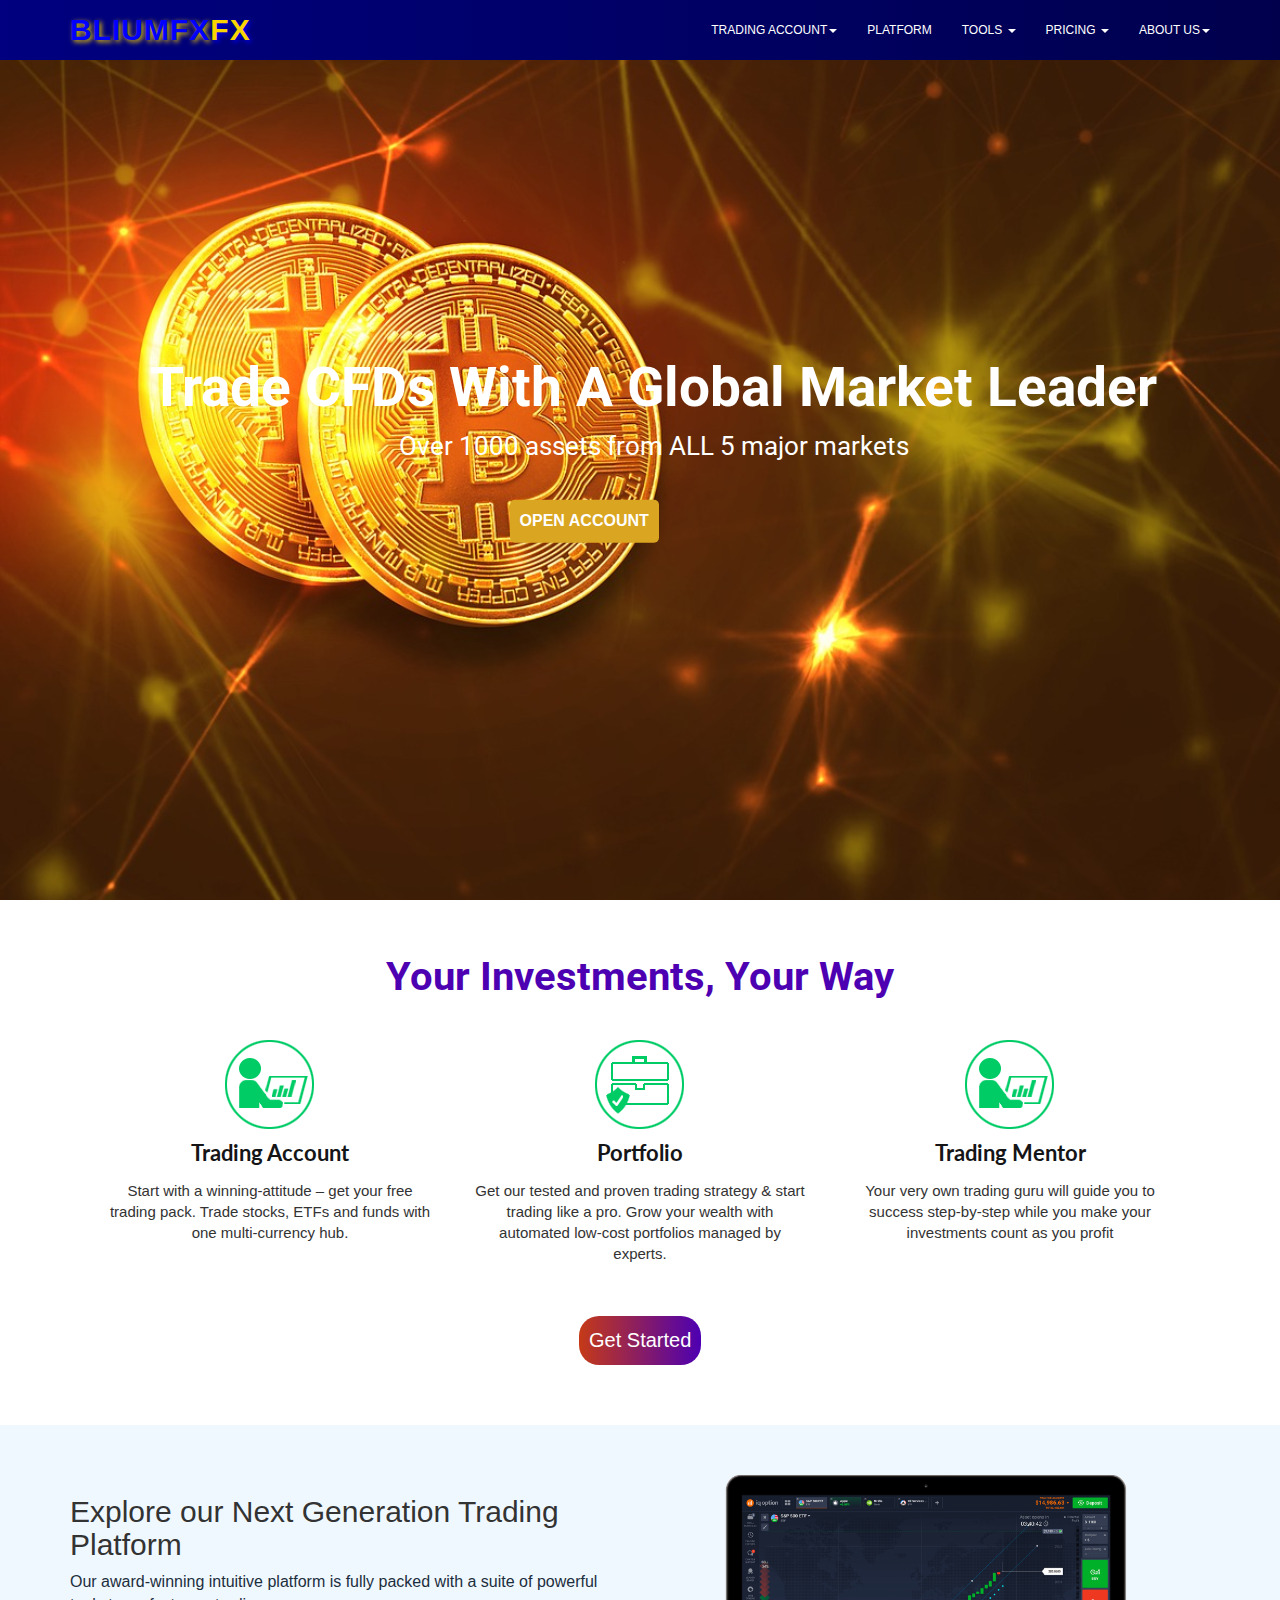
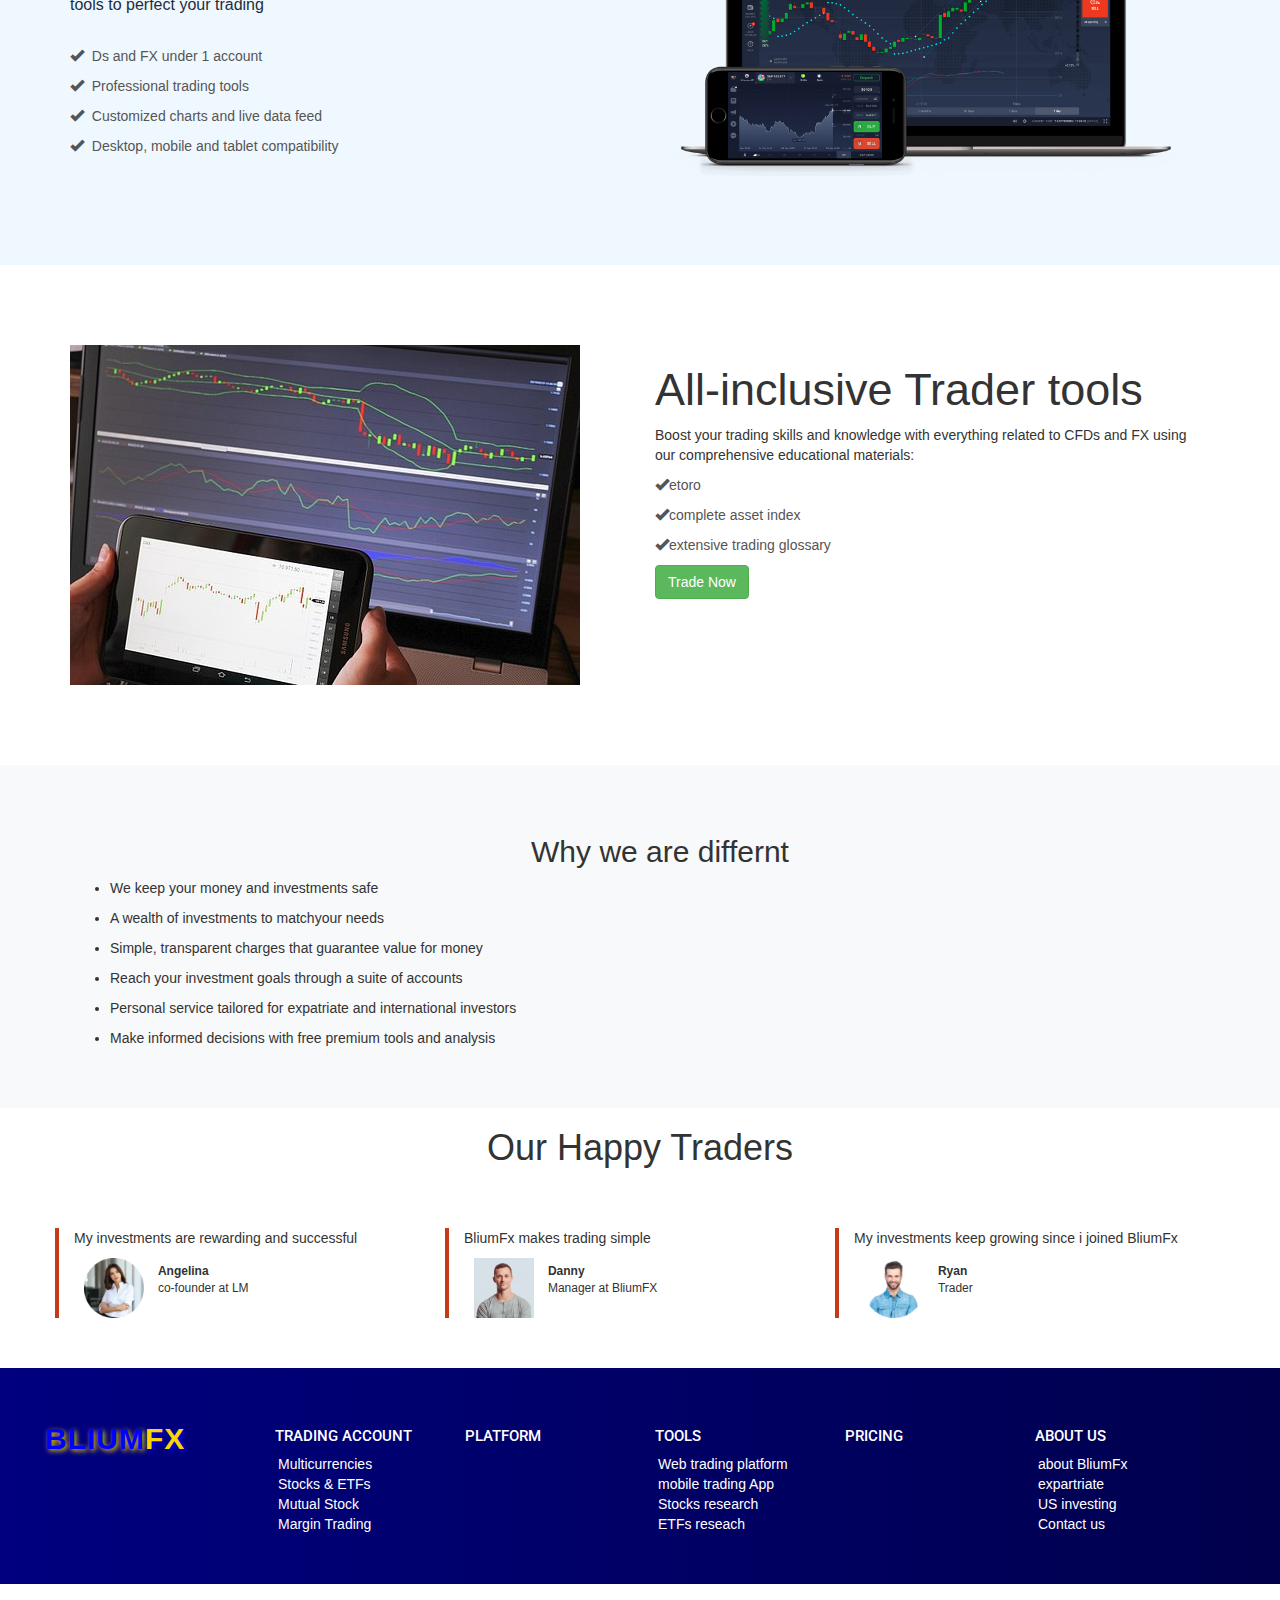
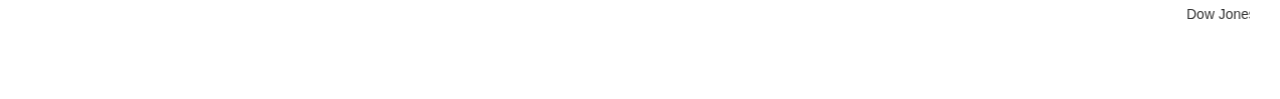
<file: index.html>
<!DOCTYPE html>
<html lang="en">
<head>
  <meta charset="UTF-8">
  <meta name="viewport" content="width=device-width, initial-scale=1.0">
  <meta http-equiv="X-UA-Compatible" content="ie=edge">
  <title>index</title>
  <link rel="stylesheet" href="./css/bootstrap.min.css">
  <link rel="stylesheet" href="./css/custom.css">
  <link rel="stylesheet" href="./js/bootstrap.js">
  <script src="../js/bootstrap.min.js"></script>
  <script src="../js/jquery.min.js"></script>
  <link href="https://fonts.googleapis.com/css?family=Luckiest+Guy&display=swap" rel="stylesheet">
  <link href="https://fonts.googleapis.com/css?family=Lato|Roboto&display=swap" rel="stylesheet">
</head>
<body>
  <nav class="navbar navbar-inverse navbar-fixed-top">
    <div class="container">
      <div class="navbar-header">
        <a href="../html/index.html" class="navbar-brand">BliumFX<span class="logo">FX</span></a>
        <button type="button" class="navbar-toggle collapsed" data-toggle="collapse" data-target="#navbar-toggle" aria-expanded="false">
          <span class="icon-bar"></span>
          <span class="icon-bar"></span>
          <span class="icon-bar"></span>
        </button>
      </div>
      <div class="navbar-collapse collapse" id="navbar-toggle">
        <ul class="nav navbar-nav navbar-right">
          
          <li><a href="../html/tradingaccount.html">Trading Account<span class="caret"></span></a>
            <div class="sub-menu1">
              <ul>
                <li><a href="../html/multi-currencies.html">Multi-currencies</a></li>
                <li><a href="../html/stocks.html">Stocks & ETFs</a></li>
                <li><a href="../html/multi-currencies.html">Mutual Stock</a></li>
                <li><a href="../html/margin-trading.html">Margin Trading</a></li>
                
              </ul>
            </div>
          
          </li>
          <li><a href="../html/platform.html">Platform</a></li>
          <li><a href="../html/tools.html">Tools <span class="caret"></span></a>
            <div class="sub-menu1">
              <ul>
                <li><a href="../html/web-trading-platform.html">Web Trading Platform</a></li>
                <li><a href="../html/html/mobile-trading-app.html">Mobile Trading App</a></li>
                <li><a href="../html/stock-research.html">Stock Research</a></li>
                <li><a href="#">ETFs Research</a></li>
                <li><a href="#">Investment Funds Research</a></li>
              </ul>
            </div>
          </li>

          <li><a href="../html/pricing.html">Pricing <span class="caret"></span></a>
            <div class="sub-menu1">
              <ul>
                <li><a href="../html/trading-account-fees.html">Trading Account Fees</a></li>
                <li><a href="../html/smart-portfolio.html">Smart Portfolio</a></li>
                <li><a href="#">Interest & Margin Rates</a></li>
              </ul>
            </div>
          </li>
          <li><a href="#aboutus">About us<span class="caret"></span>

            <div class="sub-menu1">
              <ul>
                <li><a href="../html/aboutus.html">About BluimFx</a></li>
                <li><a href="#">US investing</a></li>
                <li><a href="#">Expertrates</a></li>
                <li><a href="#">Contact us</a></li>
              </ul>
            </div>
          </li>
        </ul>
        
      </div>
    </div>
  </nav>
  <section>
    <div id="myheader">
      <div class="container">
        <div class="main">
          <h1 id="main-heading">Trade CFDs with a global market leader</h1>
          <p class="inner-content">Over 1000 assets from ALL 5 major markets</p>
          <button type="button" class="account-button">Open Account</button>
          <!----p id="main-content">One of the world's most popular online investment platforms. Seize your chance to invest in a wide variety of assets using top-notch instruments and analysis tools. Join now! </p-->

          <!----form action="post" class="form-inline" id="reg-form">
            <div class="form-group">
              <input type="text" placeholder="email" class="form-control custom-input">
            </div>
            <div class="form-group">
              <input type="password" placeholder="password" class="form-control custom-input">
            </div>
            <div class="form-group">
              <button type="submit" class="btn btn-success custom-input btn-input">Get Started for Free</button>
            </div>  
          </form-->
        </div>
        
      </div>
    </div>
  </section>
  
  <div class="features">
    <div class="container">
    <div class="row new-style">
      <h2 id="your-investment">Your Investments, Your Way</h2>
      <div class="col-md-4 text-center">
        <img src="../images/trading-account.png" alt="">
        <h4 class="title-trading">Trading Account</h4>
        <p class="benefit">Start with a winning-attitude – get your free trading pack.
            Trade stocks, ETFs and funds with
            one multi-currency hub.
        </p>
        
      </div>
      <div class="col-md-4 text-center">
        <img src="../images/portfolio.png" alt="" class="imgbox">
        <h4 class="title-trading">Portfolio</h4>
        <p class="benefit">Get our tested and proven trading strategy & start trading like a pro.
            Grow your wealth with automated low-cost 
            portfolios managed by experts. 
        </p>
        
      </div>
      <div class="col-md-4 text-center">
        <img src="../images/trading-account.png" alt="">
        <h4 class="title-trading">Trading Mentor</h4>
        <p class="benefit">Your very own trading guru
            will guide you to success
            step-by-step while you make your investments count as you profit
        </p>
        
      </div>
      </div>
      </div>
      <button type="button" class="start-button text-center">Get Started</button>
  </div>
  <div class="platform">
    <div class="container">
      <div class="row">
        <div class="col-md-6">
          <h2 id="explore">Explore our Next Generation Trading Platform</h2>
          <p class="explore-para">Our award-winning intuitive platform is fully packed with a suite of powerful tools to perfect your trading</p>
          <ul class="secure">
            <li class="secureL"><span class="glyphicon  glyphicon-ok"></span>&nbsp; Ds and FX under 1 account</li>
            <li class="secureL"><span class="glyphicon  glyphicon-ok"></span>&nbsp; Professional trading tools</li>
            <li class="secureL"><span class="glyphicon  glyphicon-ok"></span>&nbsp; Customized charts and live data feed</li>
            <li class="secureL"><span class="glyphicon  glyphicon-ok"></span>&nbsp; Desktop, mobile and tablet compatibility</li>
          </ul>
        </div>
        <div class="col-md-6">
          <img src="../images/trading.png" alt="" class="img-responsive">
        </div>
      </div>
    </div>
  </div>
  <div class="tools">
    <div class="container">
      <div class="row">
          <!----h2 class="text-center explore">Trading Tools</h2-->
        <div class="col-md-6">
          <img src="../images/chart.jpg" class="img-responsive">
        </div>
        <div class="col-md-6">
          <h3 class="explore">All-inclusive Trader tools</h3>
          <p>Boost your trading skills and knowledge with everything related to CFDs and FX using our comprehensive educational materials:
            </p>
            <ul class="secure">
              <li class="secureL"><span class="glyphicon glyphicon-ok"></span>etoro</li>
              <li class="secureL"><span class="glyphicon glyphicon-ok"></span>complete asset index</li>
              <li class="secureL"><span class="glyphicon glyphicon-ok"></span>extensive trading glossary</li>
            </ul>
            <button type="button" class="btn btn-success">Trade Now</button>
        </div>
      </div>
    </div>
  </div>
  <section id="about-us">
    <div class="container">
      <div class="row">
        <div class="col-md-12">
          <h2 class="text-center">Why we are differnt</h2>
          <ul>
            <li>We keep your money and investments safe</li>
            <li>A wealth of investments to matchyour needs</li>
            <li>Simple, transparent charges that guarantee value for money</li>
            <li>Reach your investment goals through a suite of accounts</li>
            <li>Personal service tailored for expatriate and international investors</li>
            <li>Make informed decisions with free premium tools and analysis</li>
          </ul>
        </div>
        
  </section>
  <section id="testimonials">
    <div class="container">
      <h1 class="text-center">Our Happy Traders</h1>
      <div class="row">
        <div class="col-md-4 testimonials">
          <p>My investments are rewarding and successful</p>
          <img src="../images/emily.png" alt="">
          <p class="user-details"><b>Angelina</b><br>co-founder at LM</p>
        </div>

        <div class="col-md-4 testimonials">
          <p>BliumFx makes trading simple</p>
          <img src="../images/happy-trader.jpg" alt="">
          <p class="user-details"><b>Danny</b><br>Manager at BliumFX</p>
        </div>

        <div class="col-md-4 testimonials">
            <p>My investments keep growing since i joined BliumFx</p>
            <img src="../images/ryan.png" alt="">
            <p class="user-details"><b>Ryan</b><br>Trader</p>
          </div>
      </div>
    </div>
  </section>
  <section id="footer">
    <div class="footer">
      <div class="container">
        <div class="col-md-2">
          <p class="alogo">Blium<span class="logo">FX</span></p>
          
        </div>
        <div class="col-md-2">
          <h5>Trading account</h5>
          <ul>
            <li><a href="../html/multi-currencies.html">Multicurrencies</a></li>
            <li><a href="../html/stocks.html">Stocks & ETFs</a></li>
            <li><a href="../html/mutual-stock.html">Mutual Stock</a></li>
            <li><a href="../html/margin-trading.html">Margin Trading</a></li>
          </ul>
        </div>
        <div class="col-md-2">
          <h5>Platform</h5>
        </div>
        <div class="col-md-2">
          <h5>tools</h5>
          <ul>
            <li><a href="../html/tradingaccount.html">Web trading platform</a></li>
            <li><a href="#">mobile trading App</a></li>
            <li><a href="#">Stocks research</a></li>
            <li><a href="#">ETFs reseach</a></li>
          </ul>
        </div>
        <div class="col-md-2">
          <h5>pricing</h5>
        </div>
        <div class="col-md-2">
          <h5>About us</h5>
          <ul>
            <li><a href="../html/aboutus.html">about BliumFx</a></li>
            <li><a href="#">expartriate</a></li>
            <li><a href="#">US investing</a></li>
            <li><a href="../html/contactus.html">Contact us</a></li>
          </ul>
        </div>
      </div>
    </div>
  </section>
  <section>
    <marquee behavior="" direction="" height="70px" vspace="20" hspace="30">Dow Jones Industrial Average &nbsp;27,311▼ -24(-0.1%)&nbsp;&nbsp; NASDAQ8,228▲ 5(0.1%)&nbsp;&nbsp; DAX 3012,412▼ -19(-0.2%)&nbsp;&nbsp;EUR/USD1.122▲ 0.001(0.1%)&nbsp;&nbsp;CAC 405,602▼ -12(-0.2%) &nbsp;&nbsp;S&P 5003,003▼ -1(-0.0%)&nbsp;&nbsp; FTSE 1007,551▼ -26(-0.3%)</marquee>
  </section>

  
</body>
</html>
</file>
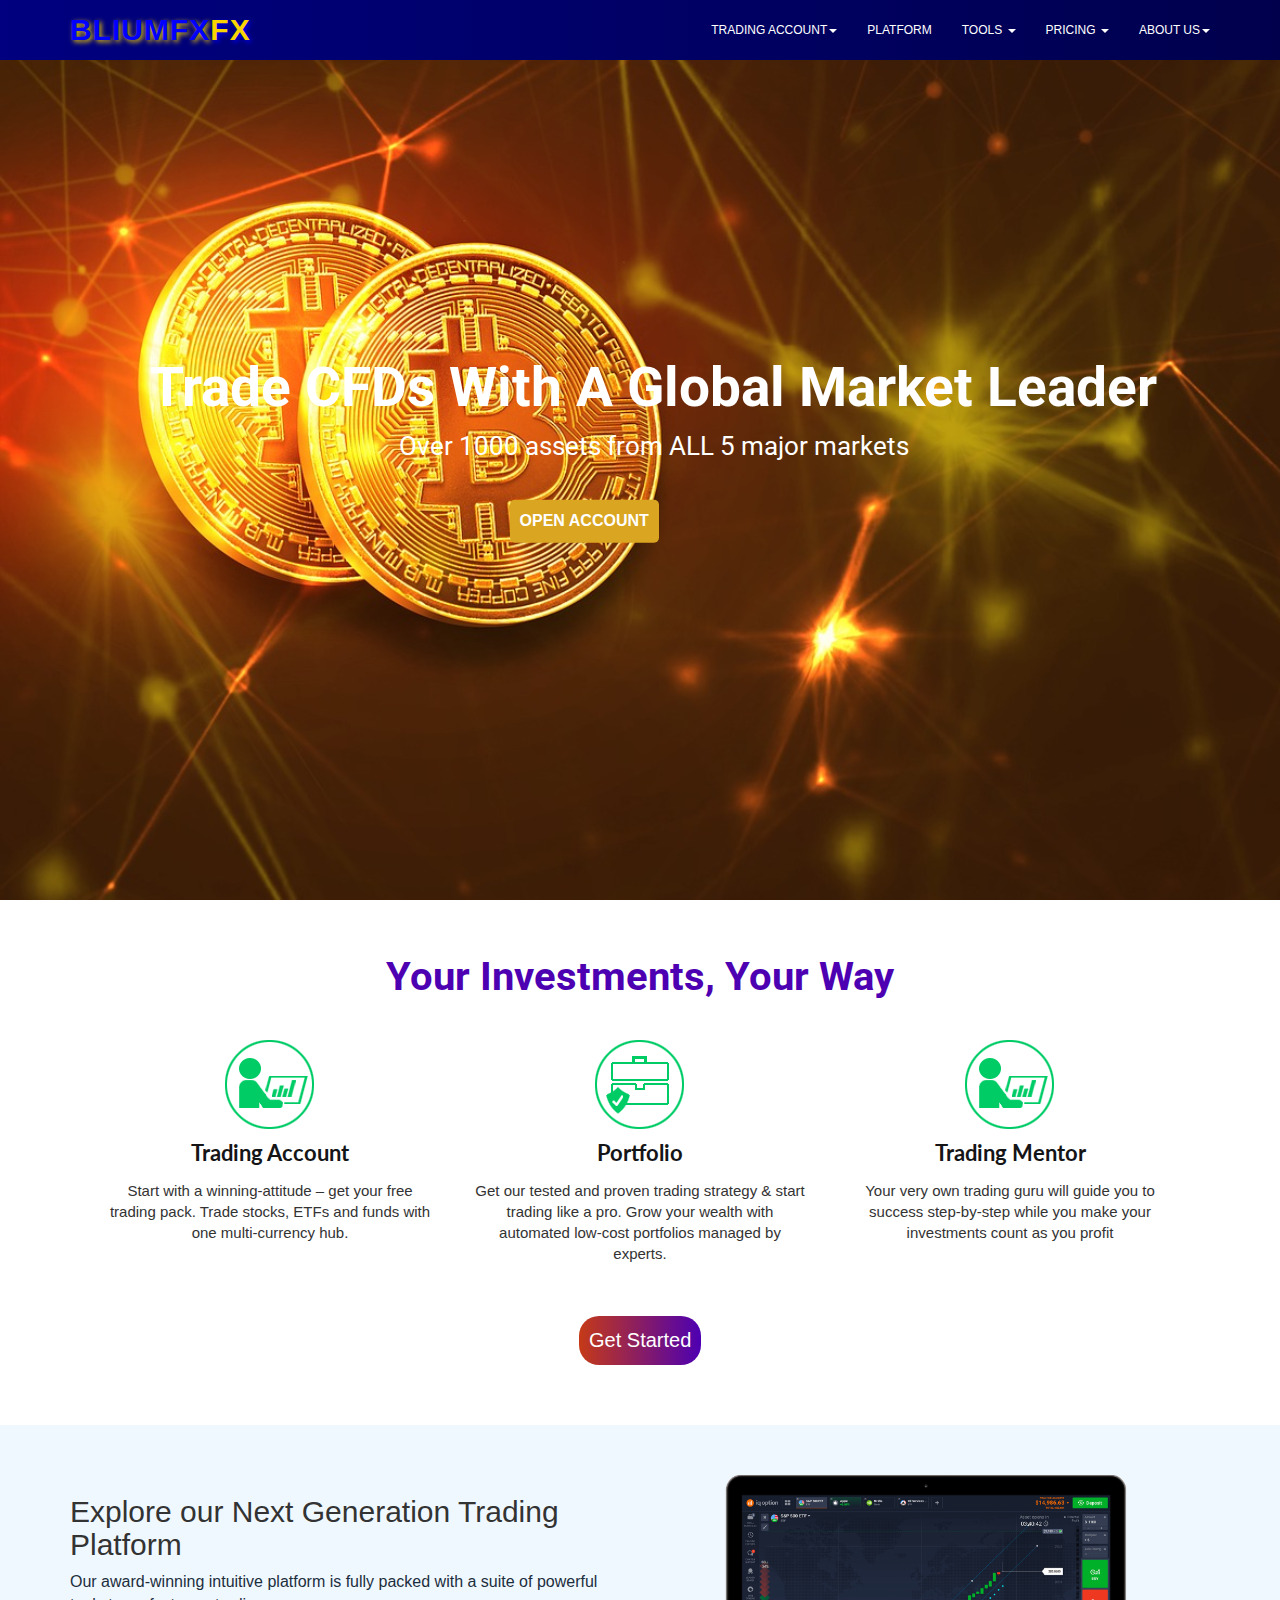
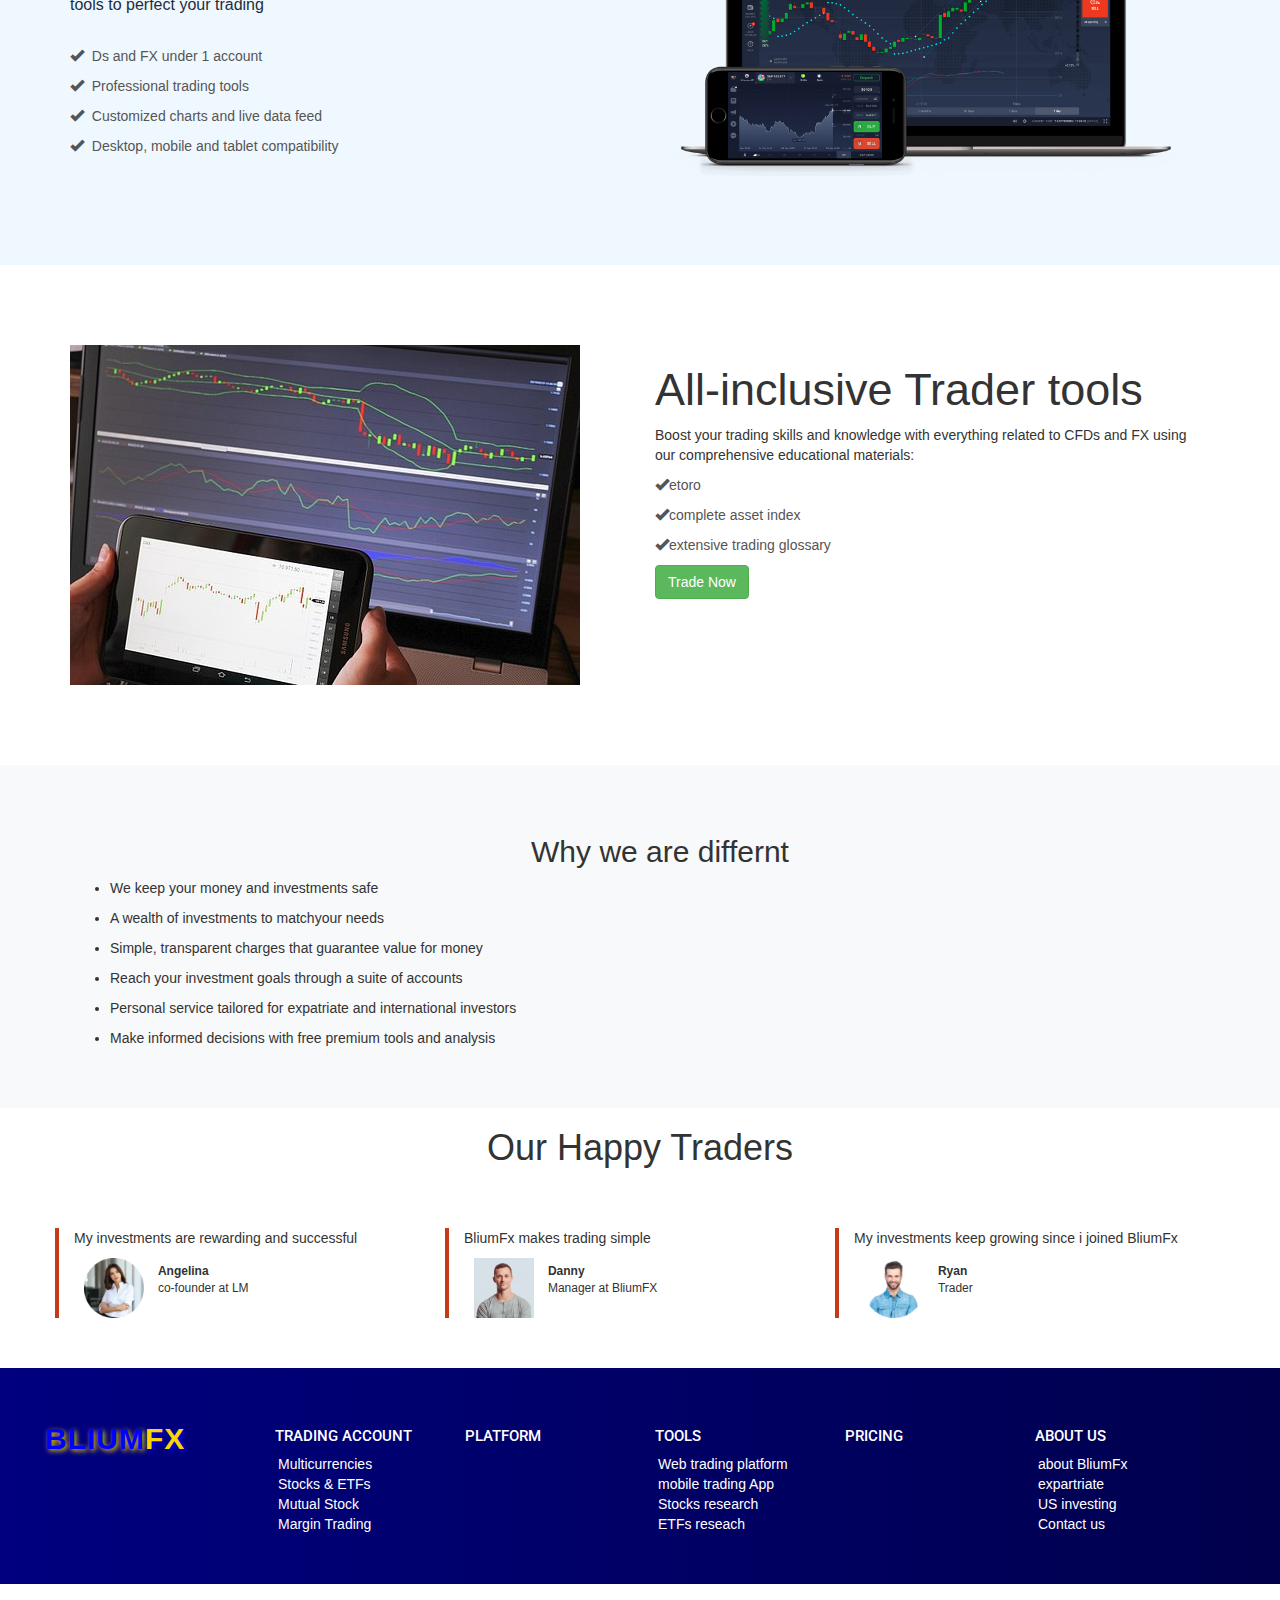
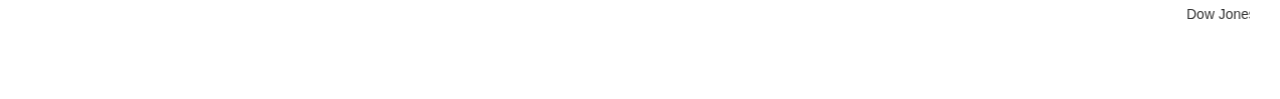
<file: html/index.html>
<!DOCTYPE html>
<html lang="en">
<head>
  <meta charset="UTF-8">
  <meta name="viewport" content="width=device-width, initial-scale=1.0">
  <meta http-equiv="X-UA-Compatible" content="ie=edge">
  <title>index</title>
  <link rel="stylesheet" href="../css/bootstrap.min.css">
  <link rel="stylesheet" href="../css/custom.css">
  <link rel="stylesheet" href="../js/bootstrap.js">
  <script src="../js/bootstrap.min.js"></script>
  <script src="../js/jquery.min.js"></script>
  <link href="https://fonts.googleapis.com/css?family=Luckiest+Guy&display=swap" rel="stylesheet">
  <link href="https://fonts.googleapis.com/css?family=Lato|Roboto&display=swap" rel="stylesheet">
</head>
<body>
  <nav class="navbar navbar-inverse navbar-fixed-top">
    <div class="container">
      <div class="navbar-header">
        <a href="../html/index.html" class="navbar-brand">BliumFX<span class="logo">FX</span></a>
        <button type="button" class="navbar-toggle collapsed" data-toggle="collapse" data-target="#navbar-toggle" aria-expanded="false">
          <span class="icon-bar"></span>
          <span class="icon-bar"></span>
          <span class="icon-bar"></span>
        </button>
      </div>
      <div class="navbar-collapse collapse" id="navbar-toggle">
        <ul class="nav navbar-nav navbar-right">
          
          <li><a href="../html/tradingaccount.html">Trading Account<span class="caret"></span></a>
            <div class="sub-menu1">
              <ul>
                <li><a href="../html/multi-currencies.html">Multi-currencies</a></li>
                <li><a href="../html/stocks.html">Stocks & ETFs</a></li>
                <li><a href="../html/multi-currencies.html">Mutual Stock</a></li>
                <li><a href="../html/margin-trading.html">Margin Trading</a></li>
                
              </ul>
            </div>
          
          </li>
          <li><a href="../html/platform.html">Platform</a></li>
          <li><a href="../html/tools.html">Tools <span class="caret"></span></a>
            <div class="sub-menu1">
              <ul>
                <li><a href="../html/web-trading-platform.html">Web Trading Platform</a></li>
                <li><a href="../html/html/mobile-trading-app.html">Mobile Trading App</a></li>
                <li><a href="../html/stock-research.html">Stock Research</a></li>
                <li><a href="#">ETFs Research</a></li>
                <li><a href="#">Investment Funds Research</a></li>
              </ul>
            </div>
          </li>

          <li><a href="../html/pricing.html">Pricing <span class="caret"></span></a>
            <div class="sub-menu1">
              <ul>
                <li><a href="../html/trading-account-fees.html">Trading Account Fees</a></li>
                <li><a href="../html/smart-portfolio.html">Smart Portfolio</a></li>
                <li><a href="#">Interest & Margin Rates</a></li>
              </ul>
            </div>
          </li>
          <li><a href="#aboutus">About us<span class="caret"></span>

            <div class="sub-menu1">
              <ul>
                <li><a href="../html/aboutus.html">About BluimFx</a></li>
                <li><a href="#">US investing</a></li>
                <li><a href="#">Expertrates</a></li>
                <li><a href="#">Contact us</a></li>
              </ul>
            </div>
          </li>
        </ul>
        
      </div>
    </div>
  </nav>
  <section>
    <div id="myheader">
      <div class="container">
        <div class="main">
          <h1 id="main-heading">Trade CFDs with a global market leader</h1>
          <p class="inner-content">Over 1000 assets from ALL 5 major markets</p>
          <button type="button" class="account-button">Open Account</button>
          <!----p id="main-content">One of the world's most popular online investment platforms. Seize your chance to invest in a wide variety of assets using top-notch instruments and analysis tools. Join now! </p-->

          <!----form action="post" class="form-inline" id="reg-form">
            <div class="form-group">
              <input type="text" placeholder="email" class="form-control custom-input">
            </div>
            <div class="form-group">
              <input type="password" placeholder="password" class="form-control custom-input">
            </div>
            <div class="form-group">
              <button type="submit" class="btn btn-success custom-input btn-input">Get Started for Free</button>
            </div>  
          </form-->
        </div>
        
      </div>
    </div>
  </section>
  
  <div class="features">
    <div class="container">
    <div class="row new-style">
      <h2 id="your-investment">Your Investments, Your Way</h2>
      <div class="col-md-4 text-center">
        <img src="../images/trading-account.png" alt="">
        <h4 class="title-trading">Trading Account</h4>
        <p class="benefit">Start with a winning-attitude – get your free trading pack.
            Trade stocks, ETFs and funds with
            one multi-currency hub.
        </p>
        
      </div>
      <div class="col-md-4 text-center">
        <img src="../images/portfolio.png" alt="" class="imgbox">
        <h4 class="title-trading">Portfolio</h4>
        <p class="benefit">Get our tested and proven trading strategy & start trading like a pro.
            Grow your wealth with automated low-cost 
            portfolios managed by experts. 
        </p>
        
      </div>
      <div class="col-md-4 text-center">
        <img src="../images/trading-account.png" alt="">
        <h4 class="title-trading">Trading Mentor</h4>
        <p class="benefit">Your very own trading guru
            will guide you to success
            step-by-step while you make your investments count as you profit
        </p>
        
      </div>
      </div>
      </div>
      <button type="button" class="start-button text-center">Get Started</button>
  </div>
  <div class="platform">
    <div class="container">
      <div class="row">
        <div class="col-md-6">
          <h2 id="explore">Explore our Next Generation Trading Platform</h2>
          <p class="explore-para">Our award-winning intuitive platform is fully packed with a suite of powerful tools to perfect your trading</p>
          <ul class="secure">
            <li class="secureL"><span class="glyphicon  glyphicon-ok"></span>&nbsp; Ds and FX under 1 account</li>
            <li class="secureL"><span class="glyphicon  glyphicon-ok"></span>&nbsp; Professional trading tools</li>
            <li class="secureL"><span class="glyphicon  glyphicon-ok"></span>&nbsp; Customized charts and live data feed</li>
            <li class="secureL"><span class="glyphicon  glyphicon-ok"></span>&nbsp; Desktop, mobile and tablet compatibility</li>
          </ul>
        </div>
        <div class="col-md-6">
          <img src="../images/trading.png" alt="" class="img-responsive">
        </div>
      </div>
    </div>
  </div>
  <div class="tools">
    <div class="container">
      <div class="row">
          <!----h2 class="text-center explore">Trading Tools</h2-->
        <div class="col-md-6">
          <img src="../images/chart.jpg" class="img-responsive">
        </div>
        <div class="col-md-6">
          <h3 class="explore">All-inclusive Trader tools</h3>
          <p>Boost your trading skills and knowledge with everything related to CFDs and FX using our comprehensive educational materials:
            </p>
            <ul class="secure">
              <li class="secureL"><span class="glyphicon glyphicon-ok"></span>etoro</li>
              <li class="secureL"><span class="glyphicon glyphicon-ok"></span>complete asset index</li>
              <li class="secureL"><span class="glyphicon glyphicon-ok"></span>extensive trading glossary</li>
            </ul>
            <button type="button" class="btn btn-success">Trade Now</button>
        </div>
      </div>
    </div>
  </div>
  <section id="about-us">
    <div class="container">
      <div class="row">
        <div class="col-md-12">
          <h2 class="text-center">Why we are differnt</h2>
          <ul>
            <li>We keep your money and investments safe</li>
            <li>A wealth of investments to matchyour needs</li>
            <li>Simple, transparent charges that guarantee value for money</li>
            <li>Reach your investment goals through a suite of accounts</li>
            <li>Personal service tailored for expatriate and international investors</li>
            <li>Make informed decisions with free premium tools and analysis</li>
          </ul>
        </div>
        
  </section>
  <section id="testimonials">
    <div class="container">
      <h1 class="text-center">Our Happy Traders</h1>
      <div class="row">
        <div class="col-md-4 testimonials">
          <p>My investments are rewarding and successful</p>
          <img src="../images/emily.png" alt="">
          <p class="user-details"><b>Angelina</b><br>co-founder at LM</p>
        </div>

        <div class="col-md-4 testimonials">
          <p>BliumFx makes trading simple</p>
          <img src="../images/happy-trader.jpg" alt="">
          <p class="user-details"><b>Danny</b><br>Manager at BliumFX</p>
        </div>

        <div class="col-md-4 testimonials">
            <p>My investments keep growing since i joined BliumFx</p>
            <img src="../images/ryan.png" alt="">
            <p class="user-details"><b>Ryan</b><br>Trader</p>
          </div>
      </div>
    </div>
  </section>
  <section id="footer">
    <div class="footer">
      <div class="container">
        <div class="col-md-2">
          <p class="alogo">Blium<span class="logo">FX</span></p>
          
        </div>
        <div class="col-md-2">
          <h5>Trading account</h5>
          <ul>
            <li><a href="../html/multi-currencies.html">Multicurrencies</a></li>
            <li><a href="../html/stocks.html">Stocks & ETFs</a></li>
            <li><a href="../html/mutual-stock.html">Mutual Stock</a></li>
            <li><a href="../html/margin-trading.html">Margin Trading</a></li>
          </ul>
        </div>
        <div class="col-md-2">
          <h5>Platform</h5>
        </div>
        <div class="col-md-2">
          <h5>tools</h5>
          <ul>
            <li><a href="../html/tradingaccount.html">Web trading platform</a></li>
            <li><a href="#">mobile trading App</a></li>
            <li><a href="#">Stocks research</a></li>
            <li><a href="#">ETFs reseach</a></li>
          </ul>
        </div>
        <div class="col-md-2">
          <h5>pricing</h5>
        </div>
        <div class="col-md-2">
          <h5>About us</h5>
          <ul>
            <li><a href="../html/aboutus.html">about BliumFx</a></li>
            <li><a href="#">expartriate</a></li>
            <li><a href="#">US investing</a></li>
            <li><a href="../html/contactus.html">Contact us</a></li>
          </ul>
        </div>
      </div>
    </div>
  </section>
  <section>
    <marquee behavior="" direction="" height="70px" vspace="20" hspace="30">Dow Jones Industrial Average &nbsp;27,311▼ -24(-0.1%)&nbsp;&nbsp; NASDAQ8,228▲ 5(0.1%)&nbsp;&nbsp; DAX 3012,412▼ -19(-0.2%)&nbsp;&nbsp;EUR/USD1.122▲ 0.001(0.1%)&nbsp;&nbsp;CAC 405,602▼ -12(-0.2%) &nbsp;&nbsp;S&P 5003,003▼ -1(-0.0%)&nbsp;&nbsp; FTSE 1007,551▼ -26(-0.3%)</marquee>
  </section>

  
</body>
</html>
</file>
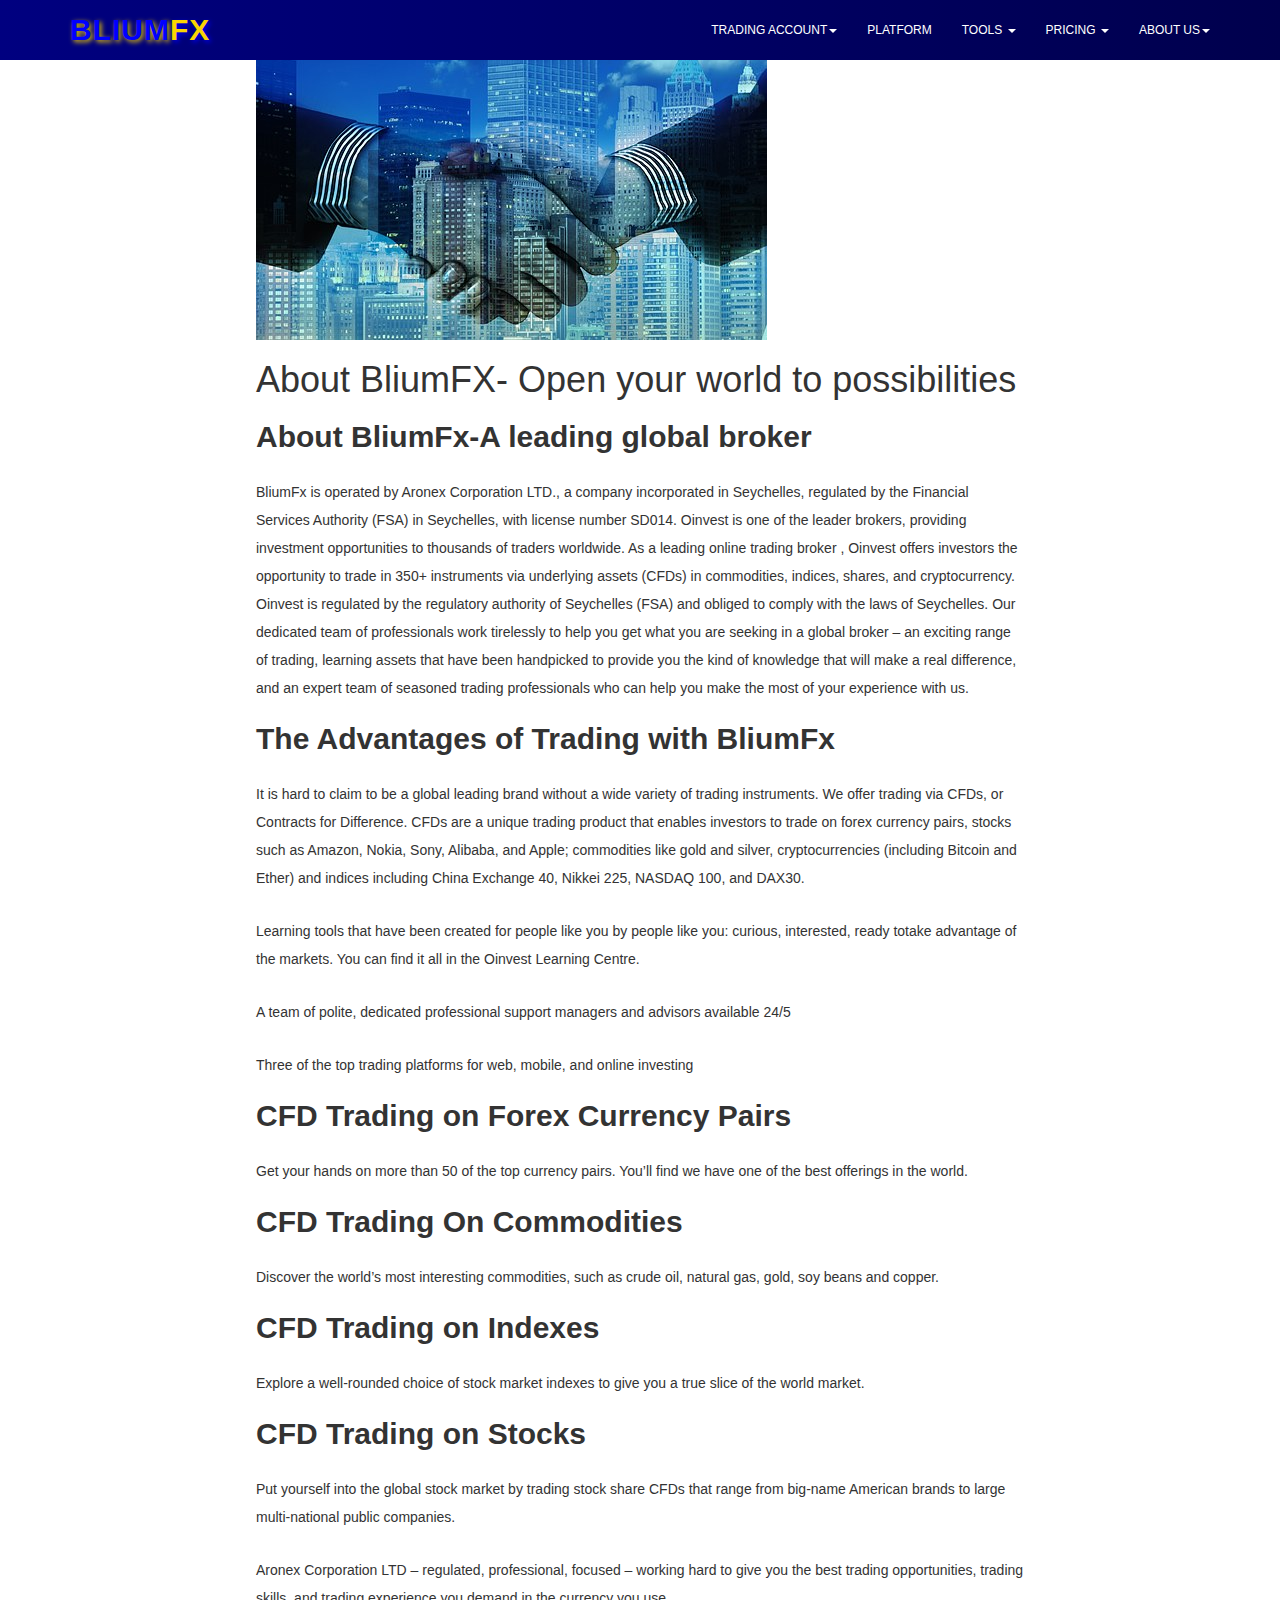
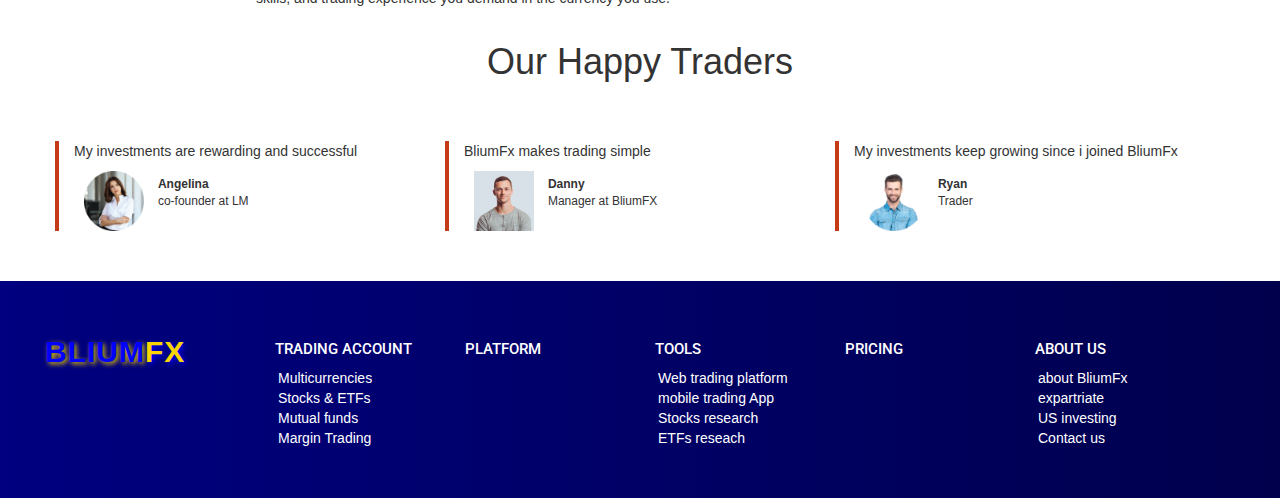
<file: html/aboutus.html>
<!DOCTYPE html>
<html lang="en">
<head>
  <meta charset="UTF-8">
  <meta name="viewport" content="width=device-width, initial-scale=1.0">
  <meta http-equiv="X-UA-Compatible" content="ie=edge">
  <title>aboutbliumfx</title>
  <link rel="stylesheet" href="../css/bootstrap.min.css">
  <link rel="stylesheet" href="../css/custom.css">
  <link rel="stylesheet" href="../js/bootstrap.js">
  <script src="../js/bootstrap.min.js"></script>
  <script src="../js/jquery.min.js"></script>
  <link href="https://fonts.googleapis.com/css?family=Luckiest+Guy&display=swap" rel="stylesheet">
  <link href="https://fonts.googleapis.com/css?family=Lato|Roboto&display=swap" rel="stylesheet">
  <style>
    .page-content{
      
      max-width: 768px;
      width: 100%;
      margin: 0 auto;
    }
    .page-content p{
      margin: 25px 0 10px;
      line-height: 28px;
      font-family: Arial, Helvetica, sans-serif;
      font-weight: 400;
      font-size:14px;
    }
  </style>
</head>
<body>
  <nav class="navbar navbar-inverse navbar-fixed-top">
    <div class="container">
      <div class="navbar-header">
        <a href="../html/index.html" class="navbar-brand">Blium<span class="logo">FX</span></a>
        <button type="button" class="navbar-toggle collapsed" data-toggle="collapse" data-target="#navbar-toggle" aria-expanded="false">
          <span class="icon-bar"></span>
          <span class="icon-bar"></span>
          <span class="icon-bar"></span>
        </button>
      </div>
      <div class="navbar-collapse collapse" id="navbar-toggle">
        <ul class="nav navbar-nav navbar-right">
          
          <li><a href="../html/tradingaccount.html">Trading Account<span class="caret"></span></a>
            <div class="sub-menu1">
              <ul>
                <li><a href="#">Multi-currencies</a></li>
                <li><a href="#">Stocks & ETFs</a></li>
                <li><a href="#">Mutual Stock</a></li>
                <li><a href="#">Margin Trading</a></li>
                
              </ul>
            </div>
          
          </li>
          <li><a href="../html/platform.html">Platform</a></li>
          <li><a href="../html/tools.html">Tools <span class="caret"></span></a>
            <div class="sub-menu1">
              <ul>
                <li><a href="../html/web-trading-platform.html">Web Trading Platform</a></li>
                <li><a href="../html/html/mobile-trading-app.html">Mobile Trading App</a></li>
                <li><a href="../html/stock-research.html">Stock Research</a></li>
                <li><a href="#">ETFs Research</a></li>
                <li><a href="#">Investment Funds Research</a></li>
              </ul>
            </div>
          </li>

          <li><a href="../html/pricing.html">Pricing <span class="caret"></span></a>
            <div class="sub-menu1">
              <ul>
                <li><a href="../html/trading-account-fees.html">Trading Account Fees</a></li>
                <li><a href="#">Smart Portfolio</a></li>
                <li><a href="#">Interest & Margin Rates</a></li>
              </ul>
            </div>
          </li>
          <li><a href="#aboutus">About us<span class="caret"></span>

            <div class="sub-menu1">
              <ul>
                <li><a href="../html/aboutus.html">About BluimFx</a></li>
                <li><a href="#">US investing</a></li>
                <li><a href="#">Expertrates</a></li>
                <li><a href="../html/contactus.html">Contact us</a></li>
              </ul>
            </div>
          </li>
        </ul>
        
      </div>
    </div>
  </nav>
  
  <section id="about us">
    <div class="container">
      <div class="row">
        <div class="col-md-12">
          <div class="page-content">
            <img src="../images/contactus.jpg" alt="">
            <h1>About BliumFX- Open your world to possibilities</h1>
            <h2>
              <strong>About BliumFx-A leading global broker</strong>
            </h2>
            <p>BliumFx is operated by Aronex Corporation LTD., a company incorporated in Seychelles, regulated by the Financial Services Authority (FSA) in Seychelles, with license number SD014. Oinvest is one of the leader brokers, providing investment opportunities to thousands of traders worldwide.    As a leading online trading broker , Oinvest offers investors the opportunity to trade in 350+ instruments via underlying assets (CFDs) in commodities, indices, shares, and cryptocurrency. Oinvest is regulated by the regulatory authority of Seychelles (FSA) and obliged to comply with the laws of Seychelles. Our dedicated team of professionals work tirelessly to help you get what you are seeking in a global broker – an exciting range of trading, learning assets that have been handpicked to provide you the kind of knowledge that will make a real difference, and an expert team of seasoned trading professionals who can help you make the most of your experience with us.</p>
            <h2><strong>The Advantages of Trading with BliumFx</strong></h2>
            <p>It is hard to claim to be a global leading brand without a wide variety of trading instruments. We offer trading via CFDs, or Contracts for Difference. CFDs are a unique trading product that enables investors to trade on forex currency pairs, stocks such as Amazon, Nokia, Sony, Alibaba, and Apple; commodities like gold and silver, cryptocurrencies (including Bitcoin and Ether) and indices including China Exchange 40, Nikkei 225, NASDAQ 100, and DAX30.</p>
            <p>Learning tools that have been created for people like you by people like you: curious, interested, ready totake advantage of the markets. You can find it all in the Oinvest Learning Centre.</p>
            <p>A team of polite, dedicated professional support managers and advisors available 24/5</p>
            <p>Three of the top trading platforms for web, mobile, and online investing</p>
            <h2><strong>CFD Trading on Forex Currency Pairs</strong></h2>
            <p>Get your hands on more than 50 of the top currency pairs. You’ll find we have one of the best offerings in the world.</p>
            <h2><strong>CFD Trading On Commodities</strong></h2>
            <p>Discover the world’s most interesting commodities, such as crude oil, natural gas, gold, soy beans and copper.</p>
            <h2><strong>CFD Trading on Indexes</strong></h2>
            <p>Explore a well-rounded choice of stock market indexes to give you a true slice of the world market. </p>
            <h2><strong>CFD Trading on Stocks</strong></h2>
            <p>Put yourself into the global stock market by trading stock share CFDs that range from big-name American brands to large multi-national public companies.</p>
            <p>Aronex Corporation LTD – regulated, professional, focused – working hard to give you the best trading opportunities, trading skills, and trading experience you demand in the currency you use.</p>

          </div>
        </div>
      </div>
    </div>
  </section>
  <section id="testimonials">
    <div class="container">
      <h1 class="text-center">Our Happy Traders</h1>
      <div class="row">
        <div class="col-md-4 testimonials">
          <p>My investments are rewarding and successful</p>
          <img src="../images/emily.png" alt="">
          <p class="user-details"><b>Angelina</b><br>co-founder at LM</p>
        </div>

        <div class="col-md-4 testimonials">
          <p>BliumFx makes trading simple</p>
          <img src="../images/happy-trader.jpg" alt="">
          <p class="user-details"><b>Danny</b><br>Manager at BliumFX</p>
        </div>

        <div class="col-md-4 testimonials">
            <p>My investments keep growing since i joined BliumFx</p>
            <img src="../images/ryan.png" alt="">
            <p class="user-details"><b>Ryan</b><br>Trader</p>
          </div>
      </div>
    </div>
  </section>
  <section id="footer">
    <div class="footer">
      <div class="container">
        <div class="col-md-2">
          <p class="alogo">Blium<span class="logo">FX</span></p>
          
        </div>
        <div class="col-md-2">
          <h5>Trading account</h5>
          <ul>
            <li><a href="#">Multicurrencies</a></li>
            <li><a href="#">Stocks & ETFs</a></li>
            <li><a href="#">Mutual funds</a></li>
            <li><a href="#">Margin Trading</a></li>
          </ul>
        </div>
        <div class="col-md-2">
          <h5>Platform</h5>
        </div>
        <div class="col-md-2">
          <h5>tools</h5>
          <ul>
            <li><a href="../html/tradingaccount.html">Web trading platform</a></li>
            <li><a href="#">mobile trading App</a></li>
            <li><a href="#">Stocks research</a></li>
            <li><a href="#">ETFs reseach</a></li>
          </ul>
        </div>
        <div class="col-md-2">
          <h5>pricing</h5>
        </div>
        <div class="col-md-2">
          <h5>About us</h5>
          <ul>
            <li><a href="#">about BliumFx</a></li>
            <li><a href="#">expartriate</a></li>
            <li><a href="#">US investing</a></li>
            <li><a href="../html/contactus.html">Contact us</a></li>
          </ul>
        </div>
      </div>
    </div>
  </section>
  
</body>
</html>
</file>
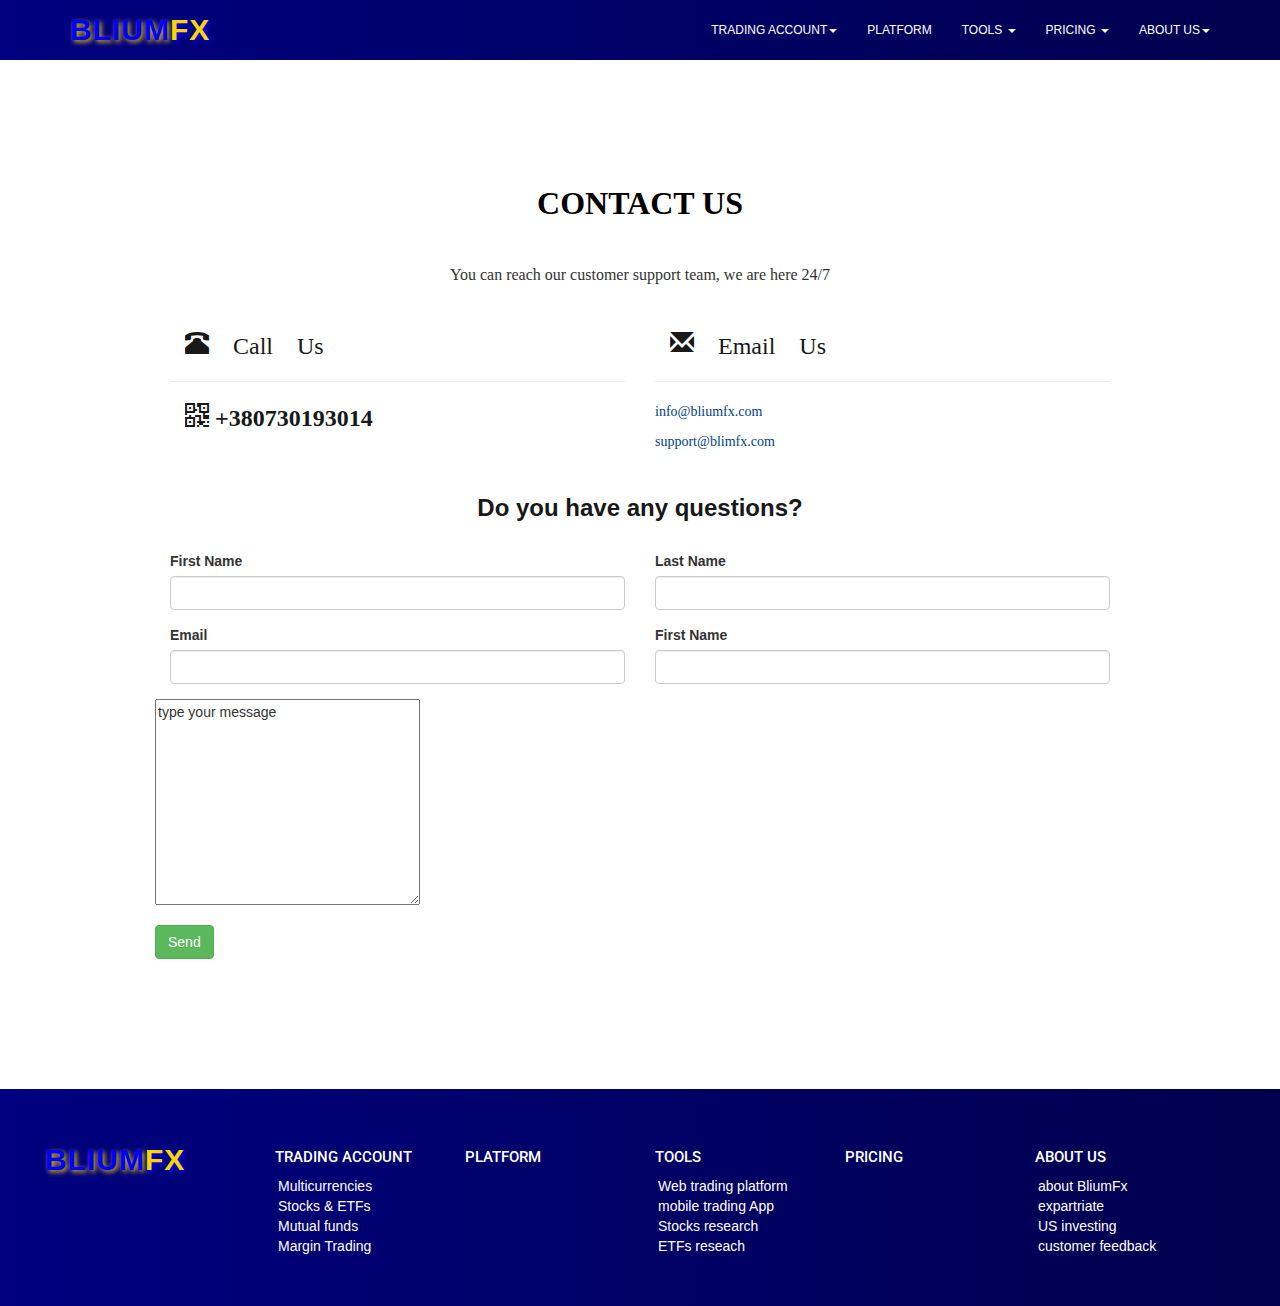
<file: html/contactus.html>
<!DOCTYPE html>
<html lang="en">
<head>
  <meta charset="UTF-8">
  <meta name="viewport" content="width=device-width, initial-scale=1.0">
  <meta http-equiv="X-UA-Compatible" content="ie=edge">
  <title>BliumFX/pricing.html</title>
  <link rel="stylesheet" href="../css/bootstrap.min.css">
  <link rel="stylesheet" href="../css/custom.css">
  <link rel="stylesheet" href="../js/bootstrap.js">
  <script src="../js/bootstrap.min.js"></script>
  <script src="../js/jquery.min.js"></script>
  <link href="https://fonts.googleapis.com/css?family=Luckiest+Guy&display=swap" rel="stylesheet">
  <link href="https://fonts.googleapis.com/css?family=Lato|Roboto&display=swap" rel="stylesheet">
  <style>
    
    
      #contact-us{
        
        margin-top:30px;
        margin-bottom: 30px;
        
      }
      .custom-h2{
        text-transform: uppercase;
        text-align:center;
        color: #000000;
        font-family: "Open Sans";
        font-size: 32px;
        font-weight: bold;
        line-height: 56px;
        margin: 45px 0 30px;
      }
      .container-contact{
        padding:100px;
      }
      .my-contact{
        font-size:16px;
        font-family: Georgia, 'Times New Roman', Times, serif;
        line-height:28px;
        margin-bottom:40px;
        text-align:center;
      }
      h4{
        opacity: 0.9;
        color: #000000;
        font-family: "Open Sans";
        font-size: 24px;
        font-weight: 600;
        line-height: 32px;
        margin: 0;
        padding-left: 15px;
      }
      .mail-details{
        
        align-items: center;
        color: #00418D;
        font-family: "Open Sans";
        font-size: 14px;
        
      }
      .questions{
        margin: 53px 0 27px;
        opacity: .9;
        color: #000;
        font-size: 24px;
        font-weight: 600;
        line-height: 32px;
        text-align:center;
      }
      .call-us{
        margin-bottom: 30px;
  
      }
      .email-us{
        margin-bottom:30px;
      }

      
  </style>
</head>
<body>
  <nav class="navbar navbar-inverse navbar-fixed-top">
    <div class="container">
      <div class="navbar-header">
        <a href="../html/index.html" class="navbar-brand">Blium<span class="logo">FX</span></a>
        <button type="button" class="navbar-toggle collapsed" data-toggle="collapse" data-target="#navbar-toggle" aria-expanded="false">
          <span class="icon-bar"></span>
          <span class="icon-bar"></span>
          <span class="icon-bar"></span>
        </button>
      </div>
      <div class="navbar-collapse collapse" id="navbar-toggle">
        <ul class="nav navbar-nav navbar-right">
          
          <li><a href="../html/tradingaccount.html">Trading Account<span class="caret"></span></a>
            <div class="sub-menu1">
              <ul>
                <li><a href="#">Multi-currencies</a></li>
                <li><a href="#">Stocks & ETFs</a></li>
                <li><a href="#">Mutual Stock</a></li>
                <li><a href="#">Margin Trading</a></li>
                
              </ul>
            </div>
          
          </li>
          <li><a href="../html/platform.html">Platform</a></li>
          <li><a href="../html/tools.html">Tools <span class="caret"></span></a>
            <div class="sub-menu1">
              <ul>
                <li><a href="#">Web Trading Platform</a></li>
                <li><a href="#">Mobile Traing App</a></li>
                <li><a href="#">Stock Research</a></li>
                <li><a href="#">ETFs Research</a></li>
                <li><a href="#">Investment Funds Research</a></li>
              </ul>
            </div>
          </li>

          <li><a href="../html/pricing.html">Pricing <span class="caret"></span></a>
            <div class="sub-menu1">
              <ul>
                <li><a href="../html/trading-account-fees.html">Trading Account Fees</a></li>
                <li><a href="#">Smart Portfolio</a></li>
                <li><a href="#">Interest & Margin Rates</a></li>
              </ul>
            </div>
          </li>
          <li><a href="#aboutus">About us<span class="caret"></span>

            <div class="sub-menu1">
              <ul>
                <li><a href="#">About BluimFx</a></li>
                <li><a href="#">US investing</a></li>
                <li><a href="#">Expertrates</a></li>
                <li><a href="../html/contactus.html">Contact us</a></li>
              </ul>
            </div>
          </li>
        </ul>
        
      </div>
    </div>
  </nav>
  <section id="contact-us">
    <div class="container container-contact">
        <h2 class="custom-h2">Contact Us</h2>
        <p class="my-contact">You can reach our customer support team, we are here 24/7</p>
        <div class="row">
          <div class="col-md-12">
            <div class="call-us col-md-6">
              <h4><span class="glyphicon glyphicon-phone-alt">&nbsp;Call Us</span></h4>
              <hr>
              <h4><span class="glyphicon glyphicon-qrcode"></span>&nbsp;+380730193014</h4>
            </div>

            <div class="email-us col-md-6">
              <h4><span class="glyphicon glyphicon-envelope">&nbsp;Email Us</span></h4>
              <hr>
              <p class="mail-details">info@bliumfx.com</p>
              <p class="mail-details">support@blimfx.com</p>
            </div>

            <h2 class="questions">Do you have any questions?</h2>
            <form action="#">
              <div class="col-md-6">
                <div class="form-group">
                  <label for="name">First Name</label>
                  <input type="text" class="form-control" id="firstName">
                </div>
                <div class="form-group">
                  <label for="email">Email</label>
                  <input type="password" class="form-control" id="firstName">
                </div>
              </div>
              <div class="col-md-6">
                <div class="form-group">
                  <label for="name">Last Name</label>
                  <input type="text" class="form-control" id="lastName">
                </div>
                <div class="form-group">
                  <label for="name">First Name</label>
                  <input type="text" class="form-control" id="firstName">
                </div>
              </div>
              <div class="form-group">
                <textarea name="" id="" cols="30" rows="10">type your message</textarea>
              </div>
              <button type="submit" class="btn btn-success">Send</button>
            </form>

        </div>
    </div>
  </section>
  

  <section id="footer">
    <div class="footer">
      <div class="container">
        <div class="col-md-2">
          <p class="alogo">Blium<span class="logo">FX</span></p>
          
        </div>
        <div class="col-md-2">
          <h5>Trading account</h5>
          <ul>
            <li><a href="../html/tradingaccount.html">Multicurrencies</a></li>
            <li><a href="#">Stocks & ETFs</a></li>
            <li><a href="#">Mutual funds</a></li>
            <li><a href="#">Margin Trading</a></li>
          </ul>
        </div>
        <div class="col-md-2">
          <h5>Platform</h5>
        </div>
        <div class="col-md-2">
          <h5>tools</h5>
          <ul>
            <li><a href="#">Web trading platform</a></li>
            <li><a href="#">mobile trading App</a></li>
            <li><a href="#">Stocks research</a></li>
            <li><a href="#">ETFs reseach</a></li>
          </ul>
        </div>
        <div class="col-md-2">
          <h5>pricing</h5>
        </div>
        <div class="col-md-2">
          <h5>About us</h5>
          <ul>
            <li><a href="#">about BliumFx</a></li>
            <li><a href="#">expartriate</a></li>
            <li><a href="#">US investing</a></li>
            <li><a href="#">customer feedback</a></li>
          </ul>
        </div>
      </div>
    </div>
  </section>

</body>
</file>
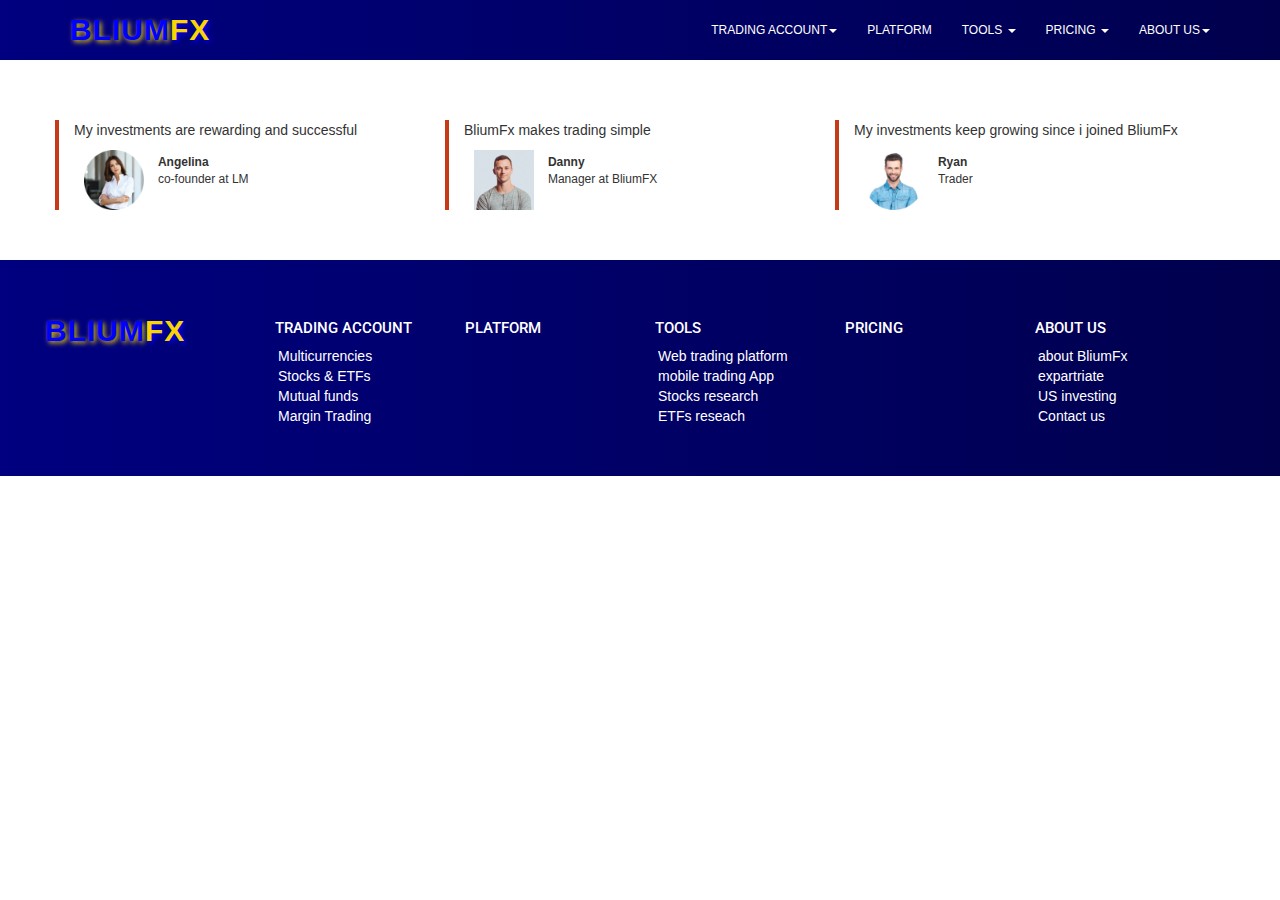
<file: html/margin-trading.html>
<!DOCTYPE html>
<html lang="en">
<head>
  <meta charset="UTF-8">
  <meta name="viewport" content="width=device-width, initial-scale=1.0">
  <meta http-equiv="X-UA-Compatible" content="ie=edge">
  <title>aboutbliumfx</title>
  <link rel="stylesheet" href="../css/bootstrap.min.css">
  <link rel="stylesheet" href="../css/custom.css">
  <link rel="stylesheet" href="../js/bootstrap.js">
  <script src="../js/bootstrap.min.js"></script>
  <script src="../js/jquery.min.js"></script>
  <link href="https://fonts.googleapis.com/css?family=Luckiest+Guy&display=swap" rel="stylesheet">
  <link href="https://fonts.googleapis.com/css?family=Lato|Roboto&display=swap" rel="stylesheet">
</head>
<body>
  <nav class="navbar navbar-inverse navbar-fixed-top">
    <div class="container">
      <div class="navbar-header">
        <a href="../html/index.html" class="navbar-brand">Blium<span class="logo">FX</span></a>
        <button type="button" class="navbar-toggle collapsed" data-toggle="collapse" data-target="#navbar-toggle" aria-expanded="false">
          <span class="icon-bar"></span>
          <span class="icon-bar"></span>
          <span class="icon-bar"></span>
        </button>
      </div>
      <div class="navbar-collapse collapse" id="navbar-toggle">
        <ul class="nav navbar-nav navbar-right">
          
          <li><a href="../html/tradingaccount.html">Trading Account<span class="caret"></span></a>
            <div class="sub-menu1">
              <ul>
                <li><a href="#">Multi-currencies</a></li>
                <li><a href="#">Stocks & ETFs</a></li>
                <li><a href="#">Mutual Stock</a></li>
                <li><a href="#">Margin Trading</a></li>
                
              </ul>
            </div>
          
          </li>
          <li><a href="../html/platform.html">Platform</a></li>
          <li><a href="../html/tools.html">Tools <span class="caret"></span></a>
            <div class="sub-menu1">
              <ul>
                <li><a href="../html/web-trading-platform.html">Web Trading Platform</a></li>
                <li><a href="../html/html/mobile-trading-app.html">Mobile Trading App</a></li>
                <li><a href="../html/stock-research.html">Stock Research</a></li>
                <li><a href="#">ETFs Research</a></li>
                <li><a href="#">Investment Funds Research</a></li>
              </ul>
            </div>
          </li>

          <li><a href="../html/pricing.html">Pricing <span class="caret"></span></a>
            <div class="sub-menu1">
              <ul>
                <li><a href="../html/trading-account-fees.html">Trading Account Fees</a></li>
                <li><a href="#">Smart Portfolio</a></li>
                <li><a href="#">Interest & Margin Rates</a></li>
              </ul>
            </div>
          </li>
          <li><a href="#aboutus">About us<span class="caret"></span>

            <div class="sub-menu1">
              <ul>
                <li><a href="../html/aboutus.html">About BluimFx</a></li>
                <li><a href="#">US investing</a></li>
                <li><a href="#">Expertrates</a></li>
                <li><a href="../html/contactus.html">Contact us</a></li>
              </ul>
            </div>
          </li>
        </ul>
        
      </div>
    </div>
  </nav>
  <section id="testimonials">
    <div class="container">
      <h1 class="text-center">Our Happy Traders</h1>
      <div class="row">
        <div class="col-md-4 testimonials">
          <p>My investments are rewarding and successful</p>
          <img src="../images/emily.png" alt="">
          <p class="user-details"><b>Angelina</b><br>co-founder at LM</p>
        </div>

        <div class="col-md-4 testimonials">
          <p>BliumFx makes trading simple</p>
          <img src="../images/happy-trader.jpg" alt="">
          <p class="user-details"><b>Danny</b><br>Manager at BliumFX</p>
        </div>

        <div class="col-md-4 testimonials">
            <p>My investments keep growing since i joined BliumFx</p>
            <img src="../images/ryan.png" alt="">
            <p class="user-details"><b>Ryan</b><br>Trader</p>
          </div>
      </div>
    </div>
  </section>
  <section id="footer">
    <div class="footer">
      <div class="container">
        <div class="col-md-2">
          <p class="alogo">Blium<span class="logo">FX</span></p>
          
        </div>
        <div class="col-md-2">
          <h5>Trading account</h5>
          <ul>
            <li><a href="#">Multicurrencies</a></li>
            <li><a href="#">Stocks & ETFs</a></li>
            <li><a href="#">Mutual funds</a></li>
            <li><a href="#">Margin Trading</a></li>
          </ul>
        </div>
        <div class="col-md-2">
          <h5>Platform</h5>
        </div>
        <div class="col-md-2">
          <h5>tools</h5>
          <ul>
            <li><a href="../html/tradingaccount.html">Web trading platform</a></li>
            <li><a href="#">mobile trading App</a></li>
            <li><a href="#">Stocks research</a></li>
            <li><a href="#">ETFs reseach</a></li>
          </ul>
        </div>
        <div class="col-md-2">
          <h5>pricing</h5>
        </div>
        <div class="col-md-2">
          <h5>About us</h5>
          <ul>
            <li><a href="../html/aboutus.html">about BliumFx</a></li>
            <li><a href="#">expartriate</a></li>
            <li><a href="#">US investing</a></li>
            <li><a href="../html/contactus.html">Contact us</a></li>
          </ul>
        </div>
      </div>
    </div>
  </section>
  
</body>
</html>
</file>
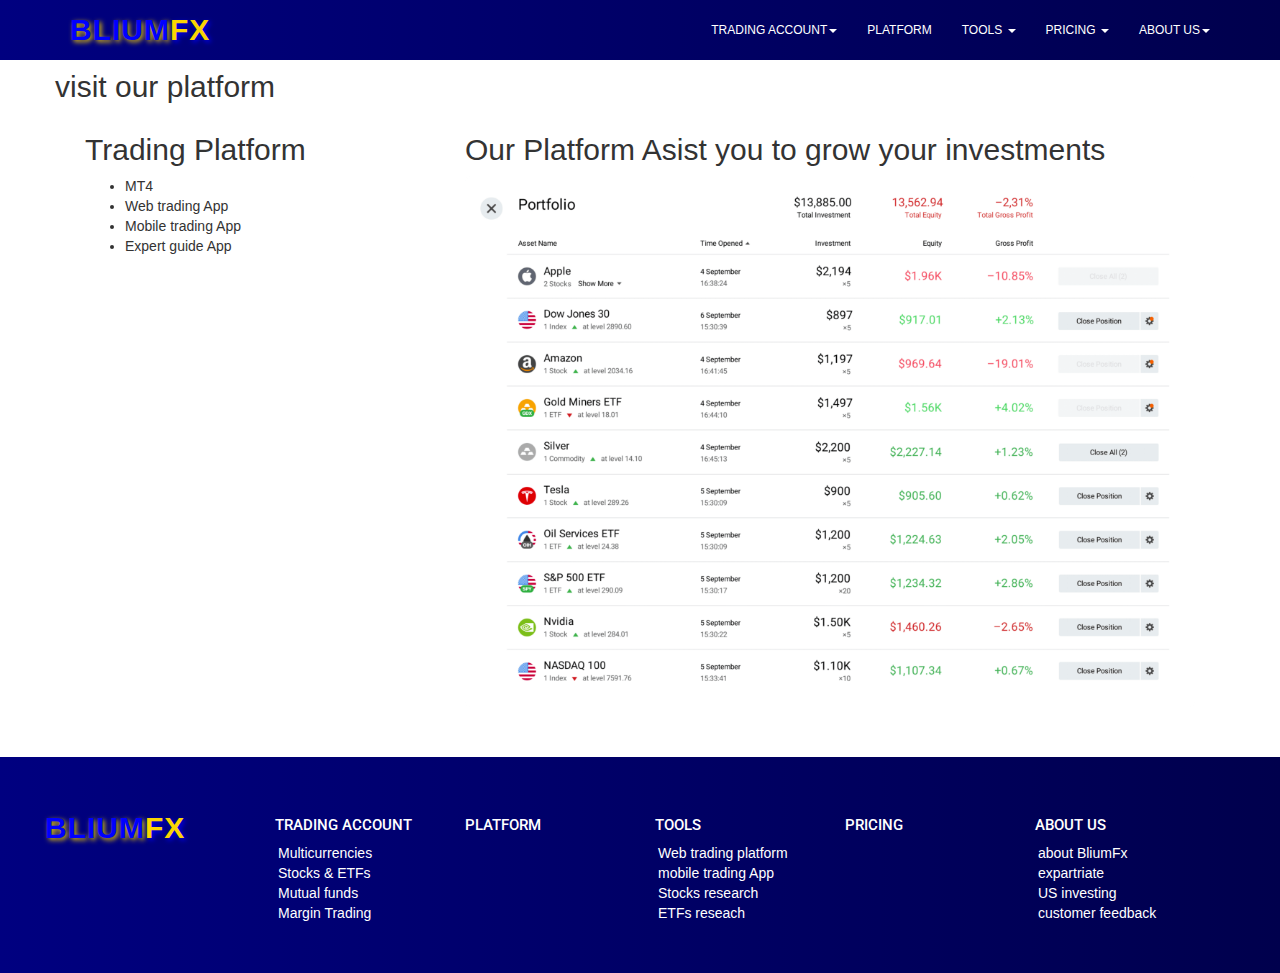
<file: html/platform.html>
<!DOCTYPE html>
<html lang="en">
<head>
  <meta charset="UTF-8">
  <meta name="viewport" content="width=device-width, initial-scale=1.0">
  <meta http-equiv="X-UA-Compatible" content="ie=edge">
  <title>BliumFX/platform.html</title>
  <link rel="stylesheet" href="../css/bootstrap.min.css">
  <link rel="stylesheet" href="../css/custom.css">
  <link rel="stylesheet" href="../js/bootstrap.js">
  <script src="../js/bootstrap.min.js"></script>
  <script src="../js/jquery.min.js"></script>
  <link href="https://fonts.googleapis.com/css?family=Luckiest+Guy&display=swap" rel="stylesheet">
  <link href="https://fonts.googleapis.com/css?family=Lato|Roboto&display=swap" rel="stylesheet">
  <style>
    .static-account{
      position: fixed;
      background-color:#f8f9fa;
      
      }
      #trade{
        padding-top:50px;
        padding-bottom: 50px;
        
      }
      
  </style>
</head>
<body>
  <nav class="navbar navbar-inverse navbar-fixed-top">
    <div class="container">
      <div class="navbar-header">
        <a href="#" class="navbar-brand">Blium<span class="logo">FX</span></a>
        <button type="button" class="navbar-toggle collapsed" data-toggle="collapse" data-target="#navbar-toggle" aria-expanded="false">
          <span class="icon-bar"></span>
          <span class="icon-bar"></span>
          <span class="icon-bar"></span>
        </button>
      </div>
      <div class="navbar-collapse collapse" id="navbar-toggle">
        <ul class="nav navbar-nav navbar-right">
          
          <li><a href="../html/tradingaccount.html">Trading Account<span class="caret"></span></a>
            <div class="sub-menu1">
              <ul>
                <li><a href="#">Multi-currencies</a></li>
                <li><a href="#">Stocks & ETFs</a></li>
                <li><a href="#">Mutual Stock</a></li>
                <li><a href="#">Margin Trading</a></li>
                
              </ul>
            </div>
          
          </li>
          <li><a href="../html/platform.html">Platform</a></li>
          <li><a href="#ToolsResearch">Tools <span class="caret"></span></a>
            <div class="sub-menu1">
              <ul>
                <li><a href="#">Web Trading Platform</a></li>
                <li><a href="#">Mobile Traing App</a></li>
                <li><a href="#">Stock Research</a></li>
                <li><a href="#">ETFs Research</a></li>
                <li><a href="#">Investment Funds Research</a></li>
              </ul>
            </div>
          </li>

          <li><a href="../html/pricing.html">Pricing <span class="caret"></span></a>
            <div class="sub-menu1">
              <ul>
                <li><a href="../html/trading-account-fees.html">Trading Account Fees</a></li>
                <li><a href="#">Smart Portfolio</a></li>
                <li><a href="#">Interest & Margin Rates</a></li>
              </ul>
            </div>
          </li>
          <li><a href="#aboutus">About us<span class="caret"></span>

            <div class="sub-menu1">
              <ul>
                <li><a href="#">About BluimFx</a></li>
                <li><a href="#">US investing</a></li>
                <li><a href="#">Expertrates</a></li>
                <li><a href="#">Customer feedback</a></li>
              </ul>
            </div>
          </li>
        </ul>
        
      </div>
    </div>
  </nav>
  <section id="trade">
    <div class="container">
      <div class="row">
        <h2>visit our platform</h2>
      </div>
      <div class="col-md-4">
        <h2>Trading Platform</h2>
        <ul>
          <li>MT4</li>
          <li>Web trading App</li>
          <li>Mobile trading App</li>
          <li>Expert guide App</li>
        </ul>
      </div>
      <div class="col-md-8">
        <h2>Our Platform Asist you to grow your investments</h2>
        <img src="../images/assests.png" alt="" class="img-responsive">
      </div>
    </div>
  </section>

  <section id="footer">
    <div class="footer">
      <div class="container">
        <div class="col-md-2">
          <p class="alogo">Blium<span class="logo">FX</span></p>
          
        </div>
        <div class="col-md-2">
          <h5>Trading account</h5>
          <ul>
            <li><a href="../html/tradingaccount.html">Multicurrencies</a></li>
            <li><a href="#">Stocks & ETFs</a></li>
            <li><a href="#">Mutual funds</a></li>
            <li><a href="#">Margin Trading</a></li>
          </ul>
        </div>
        <div class="col-md-2">
          <h5>Platform</h5>
        </div>
        <div class="col-md-2">
          <h5>tools</h5>
          <ul>
            <li><a href="#">Web trading platform</a></li>
            <li><a href="#">mobile trading App</a></li>
            <li><a href="#">Stocks research</a></li>
            <li><a href="#">ETFs reseach</a></li>
          </ul>
        </div>
        <div class="col-md-2">
          <h5>pricing</h5>
        </div>
        <div class="col-md-2">
          <h5>About us</h5>
          <ul>
            <li><a href="#">about BliumFx</a></li>
            <li><a href="#">expartriate</a></li>
            <li><a href="#">US investing</a></li>
            <li><a href="#">customer feedback</a></li>
          </ul>
        </div>
      </div>
    </div>
  </section>

</body>
</file>
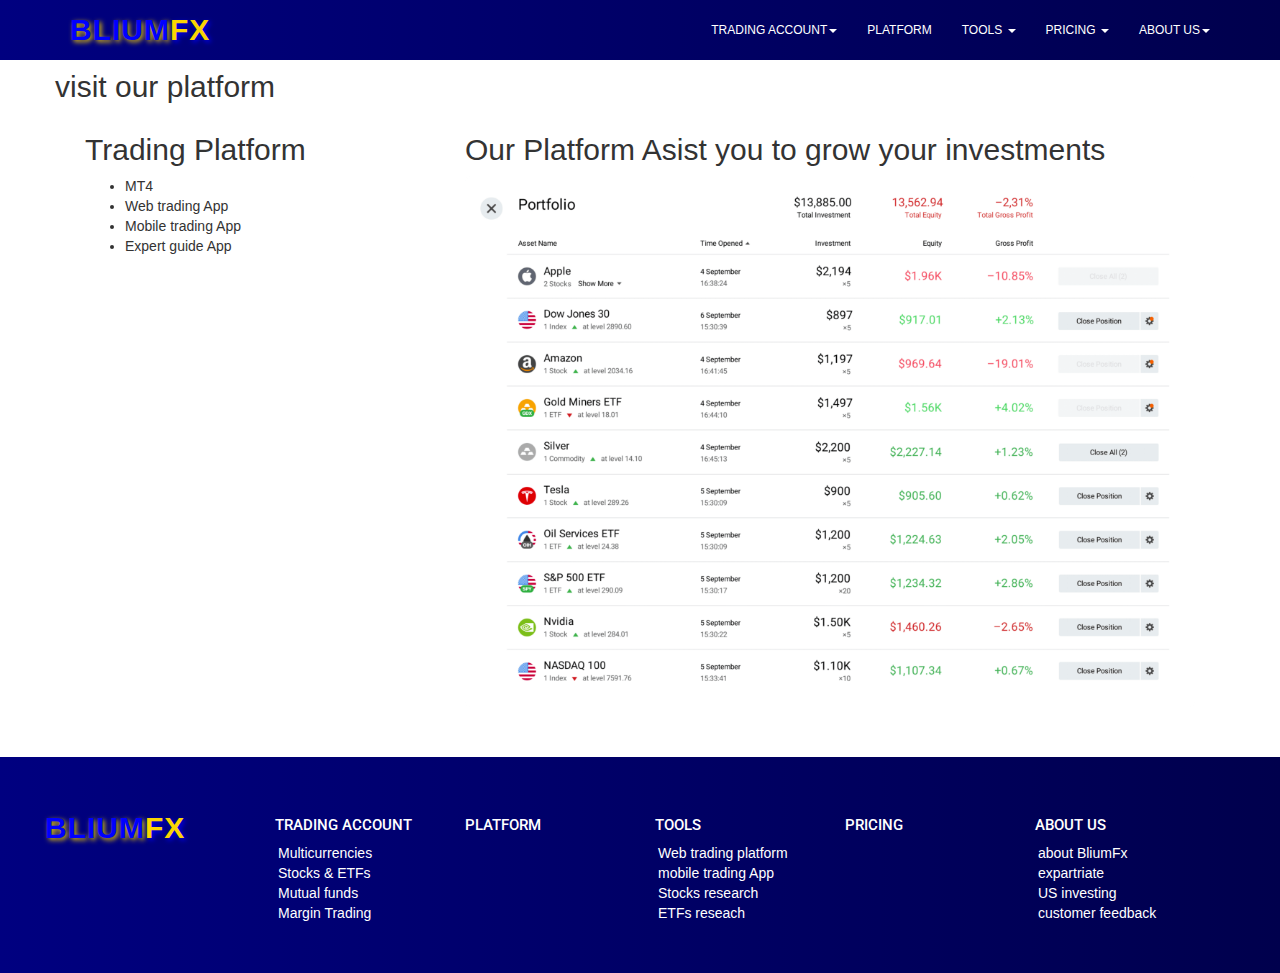
<file: html/pricing.html>
<!DOCTYPE html>
<html lang="en">
<head>
  <meta charset="UTF-8">
  <meta name="viewport" content="width=device-width, initial-scale=1.0">
  <meta http-equiv="X-UA-Compatible" content="ie=edge">
  <title>BliumFX/pricing.html</title>
  <link rel="stylesheet" href="../css/bootstrap.min.css">
  <link rel="stylesheet" href="../css/custom.css">
  <link rel="stylesheet" href="../js/bootstrap.js">
  <script src="../js/bootstrap.min.js"></script>
  <script src="../js/jquery.min.js"></script>
  <link href="https://fonts.googleapis.com/css?family=Luckiest+Guy&display=swap" rel="stylesheet">
  <link href="https://fonts.googleapis.com/css?family=Lato|Roboto&display=swap" rel="stylesheet">
  <style>
    .static-account{
      position: fixed;
      background-color:#f8f9fa;
      
      }
      #trade{
        padding-top:50px;
        padding-bottom: 50px;
        
      }
      
  </style>
</head>
<body>
  <nav class="navbar navbar-inverse navbar-fixed-top">
    <div class="container">
      <div class="navbar-header">
        <a href="#" class="navbar-brand">Blium<span class="logo">FX</span></a>
        <button type="button" class="navbar-toggle collapsed" data-toggle="collapse" data-target="#navbar-toggle" aria-expanded="false">
          <span class="icon-bar"></span>
          <span class="icon-bar"></span>
          <span class="icon-bar"></span>
        </button>
      </div>
      <div class="navbar-collapse collapse" id="navbar-toggle">
        <ul class="nav navbar-nav navbar-right">
          
          <li><a href="../html/tradingaccount.html">Trading Account<span class="caret"></span></a>
            <div class="sub-menu1">
              <ul>
                <li><a href="#">Multi-currencies</a></li>
                <li><a href="#">Stocks & ETFs</a></li>
                <li><a href="#">Mutual Stock</a></li>
                <li><a href="#">Margin Trading</a></li>
                
              </ul>
            </div>
          
          </li>
          <li><a href="../html/platform.html">Platform</a></li>
          <li><a href="../html/tools.html">Tools <span class="caret"></span></a>
            <div class="sub-menu1">
              <ul>
                <li><a href="#">Web Trading Platform</a></li>
                <li><a href="#">Mobile Traing App</a></li>
                <li><a href="#">Stock Research</a></li>
                <li><a href="#">ETFs Research</a></li>
                <li><a href="#">Investment Funds Research</a></li>
              </ul>
            </div>
          </li>

          <li><a href="../html/pricing.html">Pricing <span class="caret"></span></a>
            <div class="sub-menu1">
              <ul>
                <li><a href="../html/trading-account-fees.html">Trading Account Fees</a></li>
                <li><a href="#">Smart Portfolio</a></li>
                <li><a href="#">Interest & Margin Rates</a></li>
              </ul>
            </div>
          </li>
          <li><a href="#aboutus">About us<span class="caret"></span>

            <div class="sub-menu1">
              <ul>
                <li><a href="#">About BluimFx</a></li>
                <li><a href="#">US investing</a></li>
                <li><a href="#">Expertrates</a></li>
                <li><a href="#">Customer feedback</a></li>
              </ul>
            </div>
          </li>
        </ul>
        
      </div>
    </div>
  </nav>
  <section id="trade">
    <div class="container">
      <div class="row">
        <h2>visit our platform</h2>
      </div>
      <div class="col-md-4">
        <h2>Trading Platform</h2>
        <ul>
          <li>MT4</li>
          <li>Web trading App</li>
          <li>Mobile trading App</li>
          <li>Expert guide App</li>
        </ul>
      </div>
      <div class="col-md-8">
        <h2>Our Platform Asist you to grow your investments</h2>
        <img src="../images/assests.png" alt="" class="img-responsive">
      </div>
    </div>
  </section>

  <section id="footer">
    <div class="footer">
      <div class="container">
        <div class="col-md-2">
          <p class="alogo">Blium<span class="logo">FX</span></p>
          
        </div>
        <div class="col-md-2">
          <h5>Trading account</h5>
          <ul>
            <li><a href="../html/tradingaccount.html">Multicurrencies</a></li>
            <li><a href="#">Stocks & ETFs</a></li>
            <li><a href="#">Mutual funds</a></li>
            <li><a href="#">Margin Trading</a></li>
          </ul>
        </div>
        <div class="col-md-2">
          <h5>Platform</h5>
        </div>
        <div class="col-md-2">
          <h5>tools</h5>
          <ul>
            <li><a href="#">Web trading platform</a></li>
            <li><a href="#">mobile trading App</a></li>
            <li><a href="#">Stocks research</a></li>
            <li><a href="#">ETFs reseach</a></li>
          </ul>
        </div>
        <div class="col-md-2">
          <h5>pricing</h5>
        </div>
        <div class="col-md-2">
          <h5>About us</h5>
          <ul>
            <li><a href="#">about BliumFx</a></li>
            <li><a href="#">expartriate</a></li>
            <li><a href="#">US investing</a></li>
            <li><a href="#">customer feedback</a></li>
          </ul>
        </div>
      </div>
    </div>
  </section>

</body>
</file>
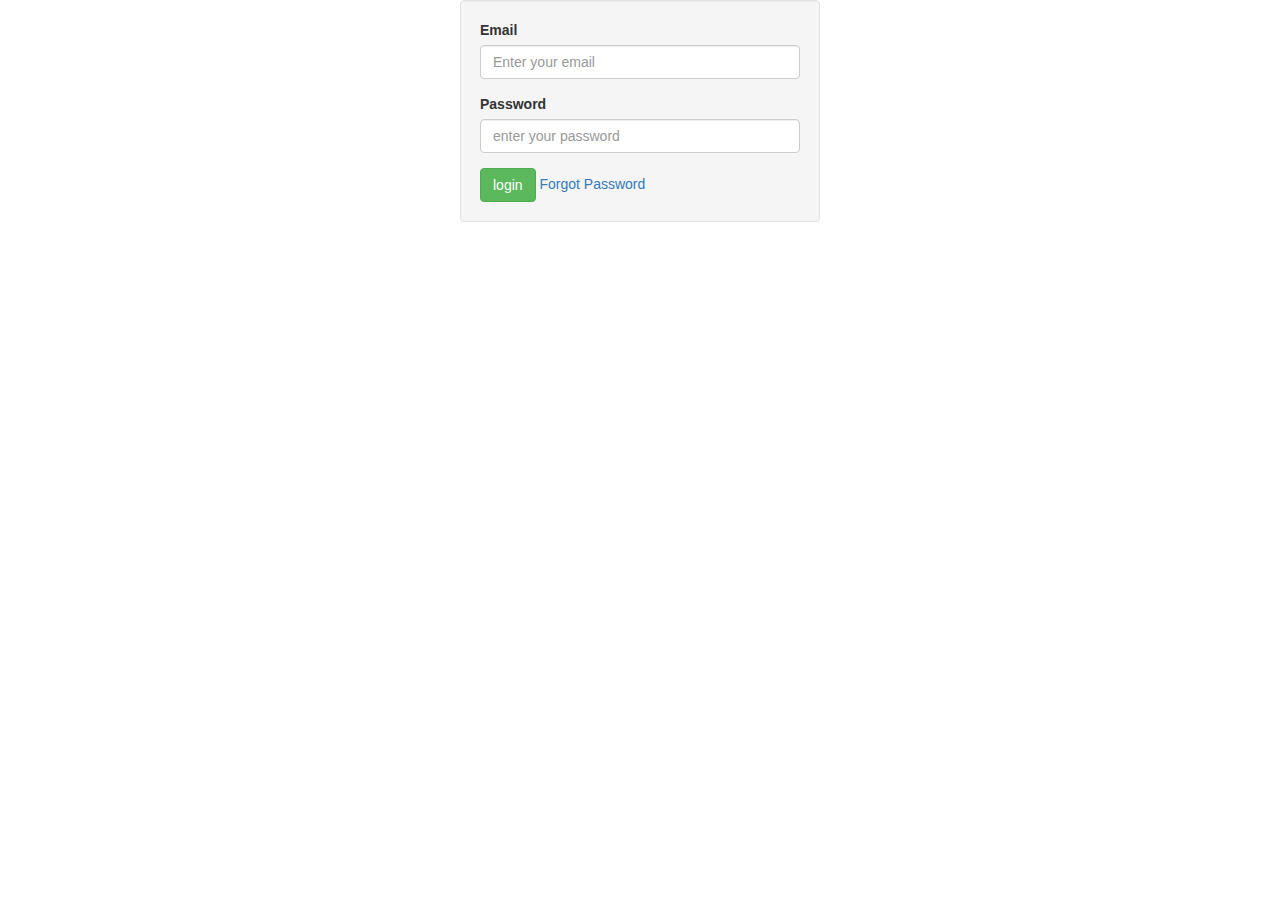
<file: html/register.html>
<!DOCTYPE html>
<html lang="en">
<head>
  <meta charset="UTF-8">
  <meta name="viewport" content="width=device-width, initial-scale=1.0">
  <meta http-equiv="X-UA-Compatible" content="ie=edge">
  <title>Document</title>
  <link rel="stylesheet" href="../css/bootstrap.min.css">
  <link rel="stylesheet" href="../css/custom.css">
  <link rel="stylesheet" href="../js/bootstrap.js">
  <script src="../js/bootstrap.min.js"></script>
  <script src="../js/jquery.min.js"></script>
  <link href="https://fonts.googleapis.com/css?family=Luckiest+Guy&display=swap" rel="stylesheet">
  <link href="https://fonts.googleapis.com/css?family=Lato|Roboto&display=swap" rel="stylesheet">
</head>
<body>
    <section id="main">
        <div class="container">
            <div class="row">                
                <div class="col-md-4 col-md-offset-4">                  
                    <form action="#" id="login" class="well">
                        <div class="form-group">
                            <label for="email">Email</label>
                            <Input type="text" placeholder="Enter your email" class="form-control">
                            
                        </div>
                        <div class="form-group">
                            <label for="password">Password</label>
                            <input type="password" class="form-control"placeholder="enter your password">
                        </div>
                        <input type="submit" class="btn btn-success" value="login">
                        <a type="button" data-toggle="modal" data-target="#forgetpassword" class="forget">Forgot Password</a>
                    </form>
                </div>                 
            </div>
        </div>      
    </section>

    <div class="modal fade" tab-index="1" id="forgetpassword">
        <div class="modal-dialog modal-sm" role="dialog">
            <div class="modal-content">
                <div class="modal-header">
                    <button type="button" class="close" data-dismiss="modal">&times;</button>
                    <h4 class="modal-title">Forgot password?</h4>
                </div>
                <div class="modal-body">
                    <form action="">
                        <div class="form-group">
                            <label for="page-title">Email</label>
                            <input type="text"class="form-control" placeholder="enter email address">
                        </div>

                        <div class="modal-footer">
                            <button type="button" class=" btn btn-primary" data-dismiss="modal">OK</button>

                        </div>
                    </form>
                </div>

            </div>
        </div>
    </div>

  
</body>
</html>
</file>
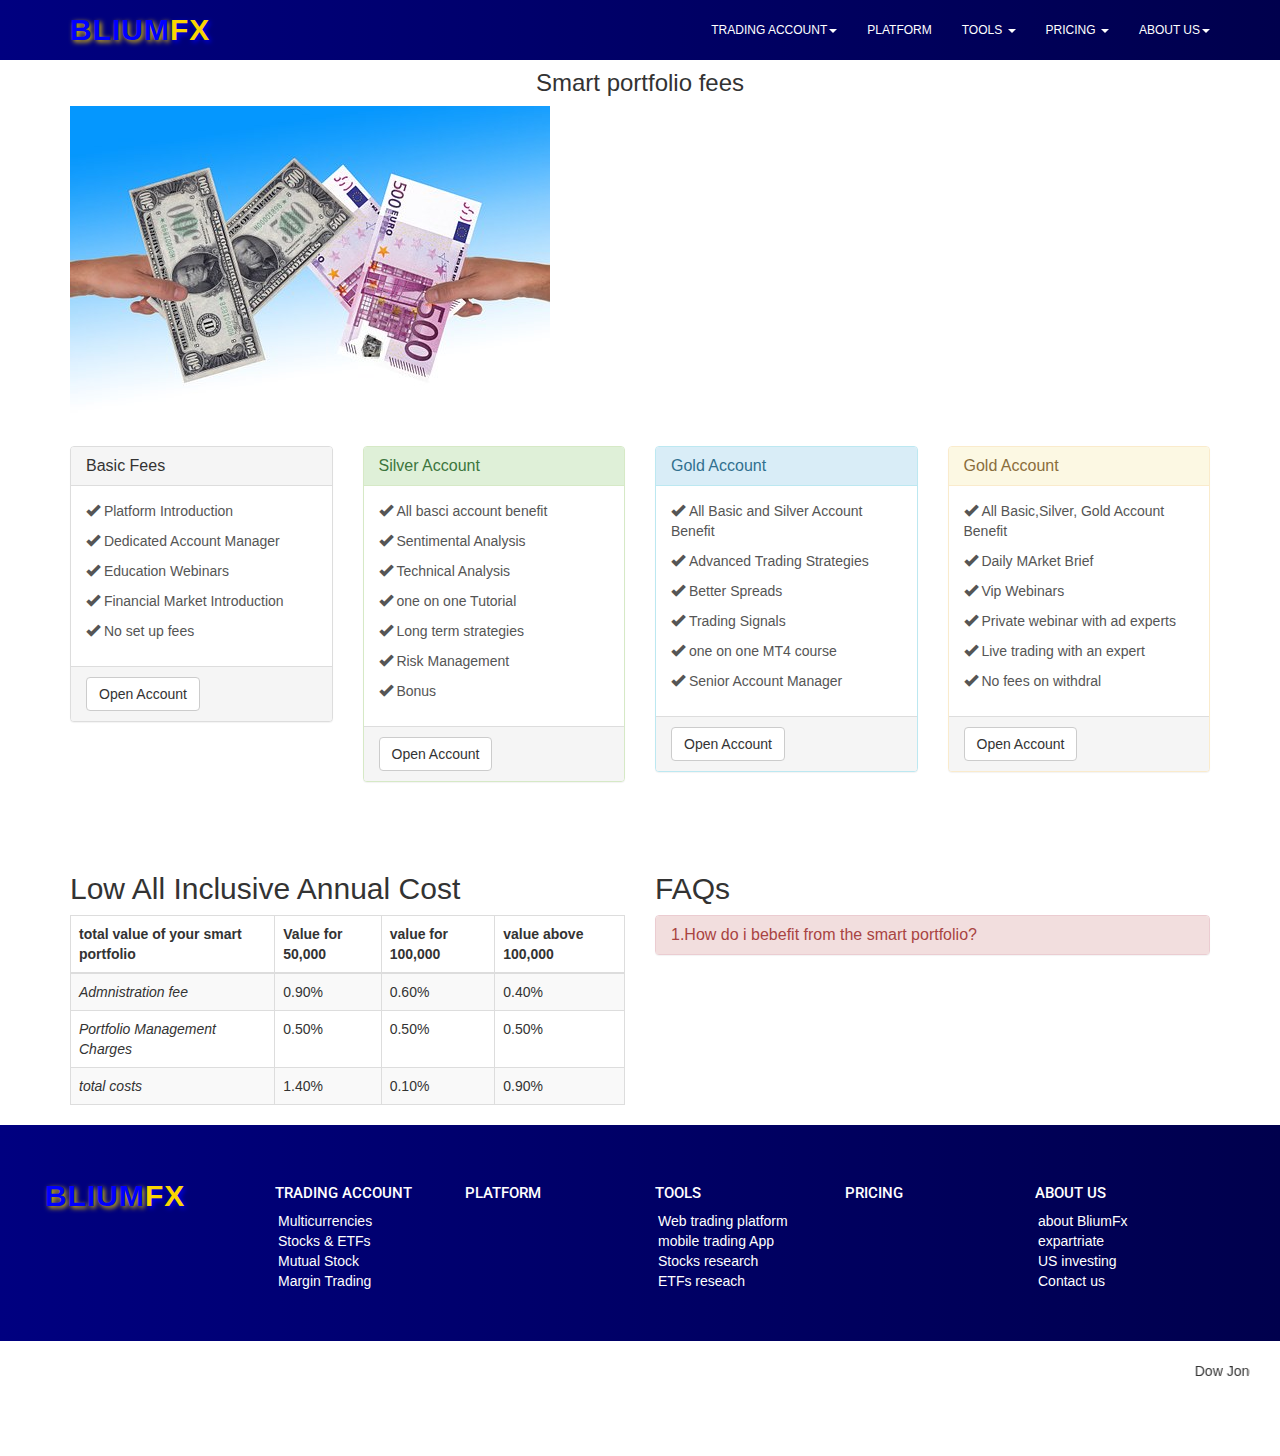
<file: html/smart-portfolio.html>
<!DOCTYPE html>
<html lang="en">
<head>
  <meta charset="UTF-8">
  <meta name="viewport" content="width=device-width, initial-scale=1.0">
  <meta http-equiv="X-UA-Compatible" content="ie=edge">
  <title>Blimfx/smart portfolio</title>
  <link rel="stylesheet" href="../css/bootstrap.min.css">
  <link rel="stylesheet" href="../css/custom.css">
  <link rel="stylesheet" href="../js/bootstrap.js">
  <script src="../js/bootstrap.min.js"></script>
  <script src="../js/jquery.min.js"></script>
  <link href="https://fonts.googleapis.com/css?family=Luckiest+Guy&display=swap" rel="stylesheet">
  <link href="https://fonts.googleapis.com/css?family=Lato|Roboto&display=swap" rel="stylesheet">
  <style>
    #portfolio{
      margin-top: 50px;
      margin-bottom: 50px;
    }
  </style>
</head>
<body>
  <nav class="navbar navbar-inverse navbar-fixed-top">
    <div class="container">
      <div class="navbar-header">
        <a href="../html/index.html" class="navbar-brand">Blium<span class="logo">FX</span></a>
        <button type="button" class="navbar-toggle collapsed" data-toggle="collapse" data-target="#navbar-toggle" aria-expanded="false">
          <span class="icon-bar"></span>
          <span class="icon-bar"></span>
          <span class="icon-bar"></span>
        </button>
      </div>
      <div class="navbar-collapse collapse" id="navbar-toggle">
        <ul class="nav navbar-nav navbar-right">
          
          <li><a href="../html/tradingaccount.html">Trading Account<span class="caret"></span></a>
            <div class="sub-menu1">
              <ul>
                <li><a href="../html/multi-currencies.html">Multi-currencies</a></li>
                <li><a href="../html/stocks.html">Stocks & ETFs</a></li>
                <li><a href="../html/multi-currencies.html">Mutual Stock</a></li>
                <li><a href="../html/margin-trading.html">Margin Trading</a></li>
                
              </ul>
            </div>
          
          </li>
          <li><a href="../html/platform.html">Platform</a></li>
          <li><a href="../html/tools.html">Tools <span class="caret"></span></a>
            <div class="sub-menu1">
              <ul>
                <li><a href="../html/web-trading-platform.html">Web Trading Platform</a></li>
                <li><a href="../html/html/mobile-trading-app.html">Mobile Trading App</a></li>
                <li><a href="../html/stock-research.html">Stock Research</a></li>
                <li><a href="#">ETFs Research</a></li>
                <li><a href="#">Investment Funds Research</a></li>
              </ul>
            </div>
          </li>

          <li><a href="../html/pricing.html">Pricing <span class="caret"></span></a>
            <div class="sub-menu1">
              <ul>
                <li><a href="../html/trading-account-fees.html">Trading Account Fees</a></li>
                <li><a href="../html/smart-portfolio.html">Smart Portfolio</a></li>
                <li><a href="#">Interest & Margin Rates</a></li>
              </ul>
            </div>
          </li>
          <li><a href="#aboutus">About us<span class="caret"></span>

            <div class="sub-menu1">
              <ul>
                <li><a href="../html/aboutus.html">About BluimFx</a></li>
                <li><a href="#">US investing</a></li>
                <li><a href="#">Expertrates</a></li>
                <li><a href="#">Contact us</a></li>
              </ul>
            </div>
          </li>
        </ul>
        
      </div>
    </div>
  </nav>
  <section id="portfolio">
    <div class="container">
      <div class="row">
        <div class="col-md-12">
          <h3 class="text-center">Smart portfolio fees</h3>
          <img src="../images/multi-currency.jpg" alt="">
        </div>
        <div class="col-md-3">
          <div class="panel panel-default">
            <div class="panel-heading">
              <h4 class="panel-title">Basic Fees</h4>
            </div>
            <div class="panel-body">
              <ul class="secure">
                <li class="secureL"><span class="glyphicon  glyphicon-ok"></span>&nbsp;Platform Introduction</li>
                <li class="secureL"><span class="glyphicon  glyphicon-ok"></span>&nbsp;Dedicated Account Manager</li>
                <li class="secureL"><span class="glyphicon  glyphicon-ok"></span>&nbsp;Education Webinars</li>
                <li class="secureL"><span class="glyphicon  glyphicon-ok"></span>&nbsp;Financial Market Introduction</li>
                <li class="secureL"><span class="glyphicon  glyphicon-ok"></span>&nbsp;No set up fees</li>
              </ul>
            </div>
            <div class="panel-footer">
              <button type="submit" class="btn btn-default">Open Account</button>
            </div>        
          </div>
        </div>
        <div class="col-md-3">
          <div class="panel panel-success">
            <div class="panel-heading">
              <h4 class="panel-title">Silver Account</h4>
            </div>
            <div class="panel-body">
              <ul class="secure">
                <li class="secureL"><span class="glyphicon  glyphicon-ok"></span>&nbsp;All basci account benefit</li>
                <li class="secureL"><span class="glyphicon  glyphicon-ok"></span>&nbsp;Sentimental Analysis</li>
                <li class="secureL"><span class="glyphicon  glyphicon-ok"></span>&nbsp;Technical Analysis</li>
                <li class="secureL"><span class="glyphicon  glyphicon-ok"></span>&nbsp;one on one Tutorial</li>
                <li class="secureL"><span class="glyphicon  glyphicon-ok"></span>&nbsp;Long term strategies</li>
                <li class="secureL"><span class="glyphicon  glyphicon-ok"></span>&nbsp;Risk Management</li>
                <li class="secureL"><span class="glyphicon  glyphicon-ok"></span>&nbsp;Bonus</li>
              </ul>
            </div>
            <div class="panel-footer">
              <button type="button" class="btn btn-default">Open Account</button>
            </div>
          </div>
        </div>
        <div class="col-md-3">
          <div class="panel panel-info">
            <div class="panel-heading">
              <h4 class="panel-title">Gold Account</h4>
            </div>
            <div class="panel-body">
              <ul class="secure">
                <li class="secureL"><span class="glyphicon  glyphicon-ok"></span>&nbsp;All Basic and Silver Account Benefit</li>
                <li class="secureL"><span class="glyphicon  glyphicon-ok"></span>&nbsp;Advanced Trading Strategies</li>
                <li class="secureL"><span class="glyphicon  glyphicon-ok"></span>&nbsp;Better Spreads</li>
                <li class="secureL"><span class="glyphicon  glyphicon-ok"></span>&nbsp;Trading Signals</li>
                <li class="secureL"><span class="glyphicon  glyphicon-ok"></span>&nbsp;one on one MT4 course</li>
                <li class="secureL"><span class="glyphicon  glyphicon-ok"></span>&nbsp;Senior Account Manager</li>
              </ul>
            </div>
            <div class="panel-footer">
              <button type="button" class="btn btn-default">Open Account</button>
            </div>
          </div>
        </div>
        <div class="col-md-3">
          <div class="panel panel-warning">
            <div class="panel-heading">
              <h4 class="panel-title">Gold Account</h4>
            </div>
            <div class="panel-body">
              <ul class="secure">
               <li class="secureL"><span class="glyphicon  glyphicon-ok"></span>&nbsp;All Basic,Silver, Gold Account Benefit</li>
               <li class="secureL"><span class="glyphicon  glyphicon-ok"></span>&nbsp;Daily MArket Brief</li>
               <li class="secureL"><span class="glyphicon  glyphicon-ok"></span>&nbsp;Vip Webinars</li>
               <li class="secureL"><span class="glyphicon  glyphicon-ok"></span>&nbsp;Private webinar with ad experts</li>
               <li class="secureL"><span class="glyphicon  glyphicon-ok"></span>&nbsp;Live trading with an expert</li>
               <li class="secureL"><span class="glyphicon  glyphicon-ok"></span>&nbsp;No fees on withdral</li>
              </ul>
              </div>
              <div class="panel-footer">
                <button type="button" class="btn btn-default">Open Account</button>
              </div>
          </div>
        </div>
      </div>
    </div>
  </section>
  <section id="Annual-cost">
    <div class="container">
      <div class="row">
        <div class="col-md-6">
          <h2>Low All Inclusive Annual Cost</h2>
          <table class="table table-bordered table-striped table-responsive">
            <thead>
              <tr>
                <th>total value of your  smart portfolio</th>
                <th>Value for 50,000</th>
                <th> value for 100,000</th>
                <th> value above 100,000</th>
              </tr>
            </thead>
            <tbody>
              <tr>
                <td><em>Admnistration fee</em></td>
                <td>0.90%</td>
                <td>0.60%</td>
                <td>0.40%</td>
              </tr>
              <tr>
                <td><em>Portfolio Management Charges</em></td>
                <td>0.50%</td>
                <td>0.50%</td>
                <td>0.50%</td>
              </tr>
              <tr>
                <td><em>total costs</em></td>
                <td>1.40%</td>
                <td>0.10%</td>
                <td>0.90%</td>
              </tr>
            </tbody>
            
          </table>
        </div>
        <div class="col-md-6">
          <h2>FAQs</h2>
          <div class="panel-group">
            <div class="panel panel-danger">
              <div class="panel-heading">
                <h4 class="panel-title">
                  <a data-toggle ="collapse" href="#question1">1.How do i bebefit from the smart portfolio?</a>
                </h4>
              </div>
              <div id="question1"class="panel-collapse collapse">
                <div class="panel-body">
                  <p>You earn $25 to start your free trading</p >
                </div>
              </div>
            </div>
          </div>
        </div>
      </div>
    </div>
  </section>

  <section id="footer">
    <div class="footer">
      <div class="container">
        <div class="col-md-2">
          <p class="alogo">Blium<span class="logo">FX</span></p>
          
        </div>
        <div class="col-md-2">
          <h5>Trading account</h5>
          <ul>
            <li><a href="../html/multi-currencies.html">Multicurrencies</a></li>
            <li><a href="../html/stocks.html">Stocks & ETFs</a></li>
            <li><a href="../html/mutual-stock.html">Mutual Stock</a></li>
            <li><a href="../html/margin-trading.html">Margin Trading</a></li>
          </ul>
        </div>
        <div class="col-md-2">
          <h5>Platform</h5>
        </div>
        <div class="col-md-2">
          <h5>tools</h5>
          <ul>
            <li><a href="../html/tradingaccount.html">Web trading platform</a></li>
            <li><a href="#">mobile trading App</a></li>
            <li><a href="#">Stocks research</a></li>
            <li><a href="#">ETFs reseach</a></li>
          </ul>
        </div>
        <div class="col-md-2">
          <h5>pricing</h5>
        </div>
        <div class="col-md-2">
          <h5>About us</h5>
          <ul>
            <li><a href="../html/aboutus.html">about BliumFx</a></li>
            <li><a href="#">expartriate</a></li>
            <li><a href="#">US investing</a></li>
            <li><a href="../html/contactus.html">Contact us</a></li>
          </ul>
        </div>
      </div>
    </div>
  </section>
  <section>
    <marquee behavior="" direction="" height="70px" vspace="20" hspace="30">Dow Jones Industrial Average &nbsp;27,311▼ -24(-0.1%)&nbsp;&nbsp; NASDAQ8,228▲ 5(0.1%)&nbsp;&nbsp; DAX 3012,412▼ -19(-0.2%)&nbsp;&nbsp;EUR/USD1.122▲ 0.001(0.1%)&nbsp;&nbsp;CAC 405,602▼ -12(-0.2%) &nbsp;&nbsp;S&P 5003,003▼ -1(-0.0%)&nbsp;&nbsp; FTSE 1007,551▼ -26(-0.3%)</marquee>
  </section>

  
</body>
</html>
</file>
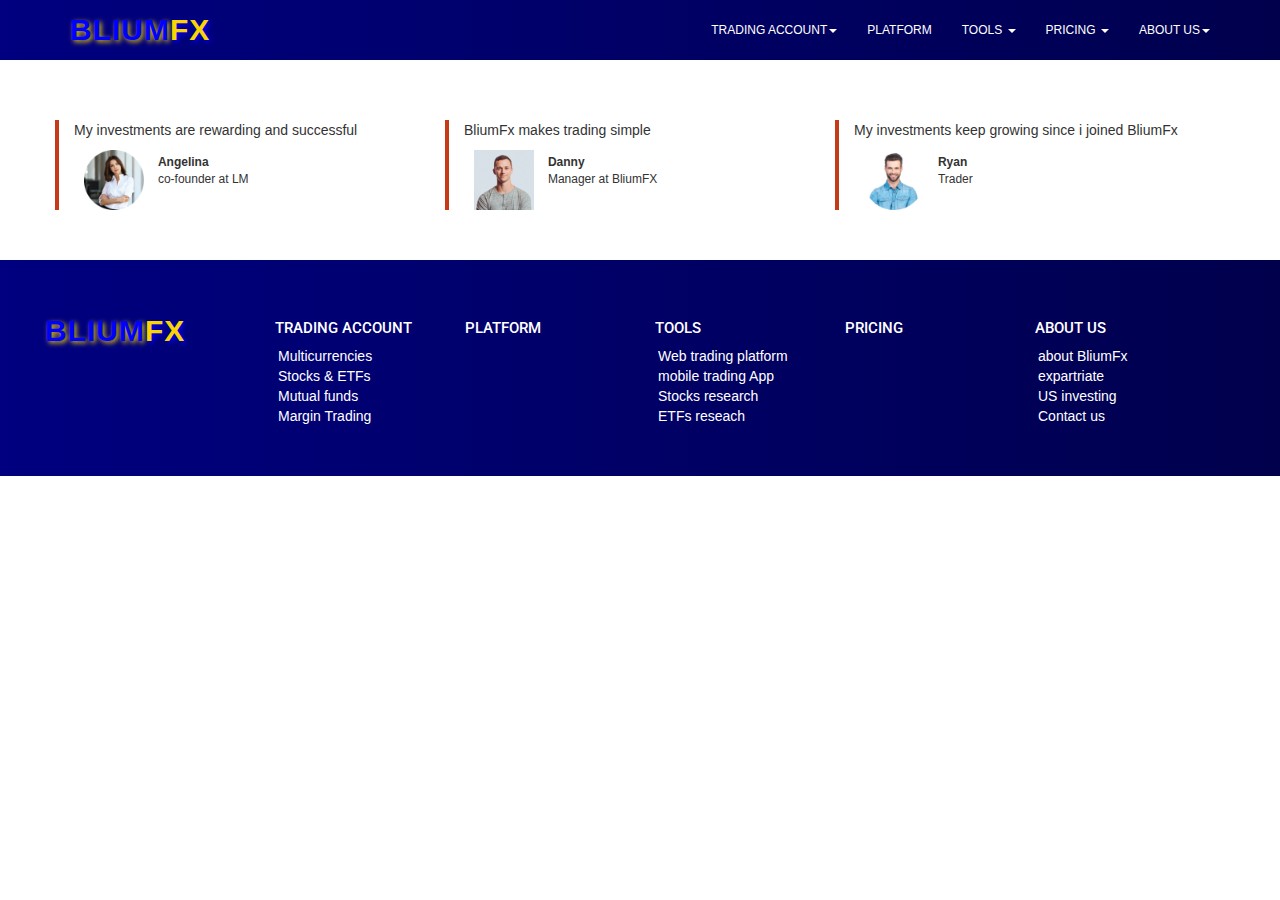
<file: html/stocks.html>
<!DOCTYPE html>
<html lang="en">
<head>
  <meta charset="UTF-8">
  <meta name="viewport" content="width=device-width, initial-scale=1.0">
  <meta http-equiv="X-UA-Compatible" content="ie=edge">
  <title>aboutbliumfx</title>
  <link rel="stylesheet" href="../css/bootstrap.min.css">
  <link rel="stylesheet" href="../css/custom.css">
  <link rel="stylesheet" href="../js/bootstrap.js">
  <script src="../js/bootstrap.min.js"></script>
  <script src="../js/jquery.min.js"></script>
  <link href="https://fonts.googleapis.com/css?family=Luckiest+Guy&display=swap" rel="stylesheet">
  <link href="https://fonts.googleapis.com/css?family=Lato|Roboto&display=swap" rel="stylesheet">
</head>
<body>
  <nav class="navbar navbar-inverse navbar-fixed-top">
    <div class="container">
      <div class="navbar-header">
        <a href="../html/index.html" class="navbar-brand">Blium<span class="logo">FX</span></a>
        <button type="button" class="navbar-toggle collapsed" data-toggle="collapse" data-target="#navbar-toggle" aria-expanded="false">
          <span class="icon-bar"></span>
          <span class="icon-bar"></span>
          <span class="icon-bar"></span>
        </button>
      </div>
      <div class="navbar-collapse collapse" id="navbar-toggle">
        <ul class="nav navbar-nav navbar-right">
          
          <li><a href="../html/tradingaccount.html">Trading Account<span class="caret"></span></a>
            <div class="sub-menu1">
              <ul>
                <li><a href="../html/multi-currencies.html">Multi-currencies</a></li>
                <li><a href="../html/stocks.html">Stocks & ETFs</a></li>
                <li><a href="#">Mutual Stock</a></li>
                <li><a href="#">Margin Trading</a></li>
                
              </ul>
            </div>
          
          </li>
          <li><a href="../html/platform.html">Platform</a></li>
          <li><a href="../html/tools.html">Tools <span class="caret"></span></a>
            <div class="sub-menu1">
              <ul>
                <li><a href="../html/web-trading-platform.html">Web Trading Platform</a></li>
                <li><a href="../html/html/mobile-trading-app.html">Mobile Trading App</a></li>
                <li><a href="../html/stock-research.html">Stock Research</a></li>
                <li><a href="#">ETFs Research</a></li>
                <li><a href="#">Investment Funds Research</a></li>
              </ul>
            </div>
          </li>

          <li><a href="../html/pricing.html">Pricing <span class="caret"></span></a>
            <div class="sub-menu1">
              <ul>
                <li><a href="../html/trading-account-fees.html">Trading Account Fees</a></li>
                <li><a href="#">Smart Portfolio</a></li>
                <li><a href="#">Interest & Margin Rates</a></li>
              </ul>
            </div>
          </li>
          <li><a href="#aboutus">About us<span class="caret"></span>

            <div class="sub-menu1">
              <ul>
                <li><a href="../html/aboutus.html">About BluimFx</a></li>
                <li><a href="#">US investing</a></li>
                <li><a href="#">Expertrates</a></li>
                <li><a href="../html/contactus.html">Contact us</a></li>
              </ul>
            </div>
          </li>
        </ul>
        
      </div>
    </div>
  </nav>
  <section id="testimonials">
    <div class="container">
      <h1 class="text-center">Our Happy Traders</h1>
      <div class="row">
        <div class="col-md-4 testimonials">
          <p>My investments are rewarding and successful</p>
          <img src="../images/emily.png" alt="">
          <p class="user-details"><b>Angelina</b><br>co-founder at LM</p>
        </div>

        <div class="col-md-4 testimonials">
          <p>BliumFx makes trading simple</p>
          <img src="../images/happy-trader.jpg" alt="">
          <p class="user-details"><b>Danny</b><br>Manager at BliumFX</p>
        </div>

        <div class="col-md-4 testimonials">
            <p>My investments keep growing since i joined BliumFx</p>
            <img src="../images/ryan.png" alt="">
            <p class="user-details"><b>Ryan</b><br>Trader</p>
          </div>
      </div>
    </div>
  </section>
  <section id="footer">
    <div class="footer">
      <div class="container">
        <div class="col-md-2">
          <p class="alogo">Blium<span class="logo">FX</span></p>
          
        </div>
        <div class="col-md-2">
          <h5>Trading account</h5>
          <ul>
            <li><a href="#">Multicurrencies</a></li>
            <li><a href="#">Stocks & ETFs</a></li>
            <li><a href="#">Mutual funds</a></li>
            <li><a href="#">Margin Trading</a></li>
          </ul>
        </div>
        <div class="col-md-2">
          <h5>Platform</h5>
        </div>
        <div class="col-md-2">
          <h5>tools</h5>
          <ul>
            <li><a href="../html/tradingaccount.html">Web trading platform</a></li>
            <li><a href="#">mobile trading App</a></li>
            <li><a href="#">Stocks research</a></li>
            <li><a href="#">ETFs reseach</a></li>
          </ul>
        </div>
        <div class="col-md-2">
          <h5>pricing</h5>
        </div>
        <div class="col-md-2">
          <h5>About us</h5>
          <ul>
            <li><a href="../html/aboutus.html">about BliumFx</a></li>
            <li><a href="#">expartriate</a></li>
            <li><a href="#">US investing</a></li>
            <li><a href="../html/contactus.html">Contact us</a></li>
          </ul>
        </div>
      </div>
    </div>
  </section>
  
</body>
</html>
</file>
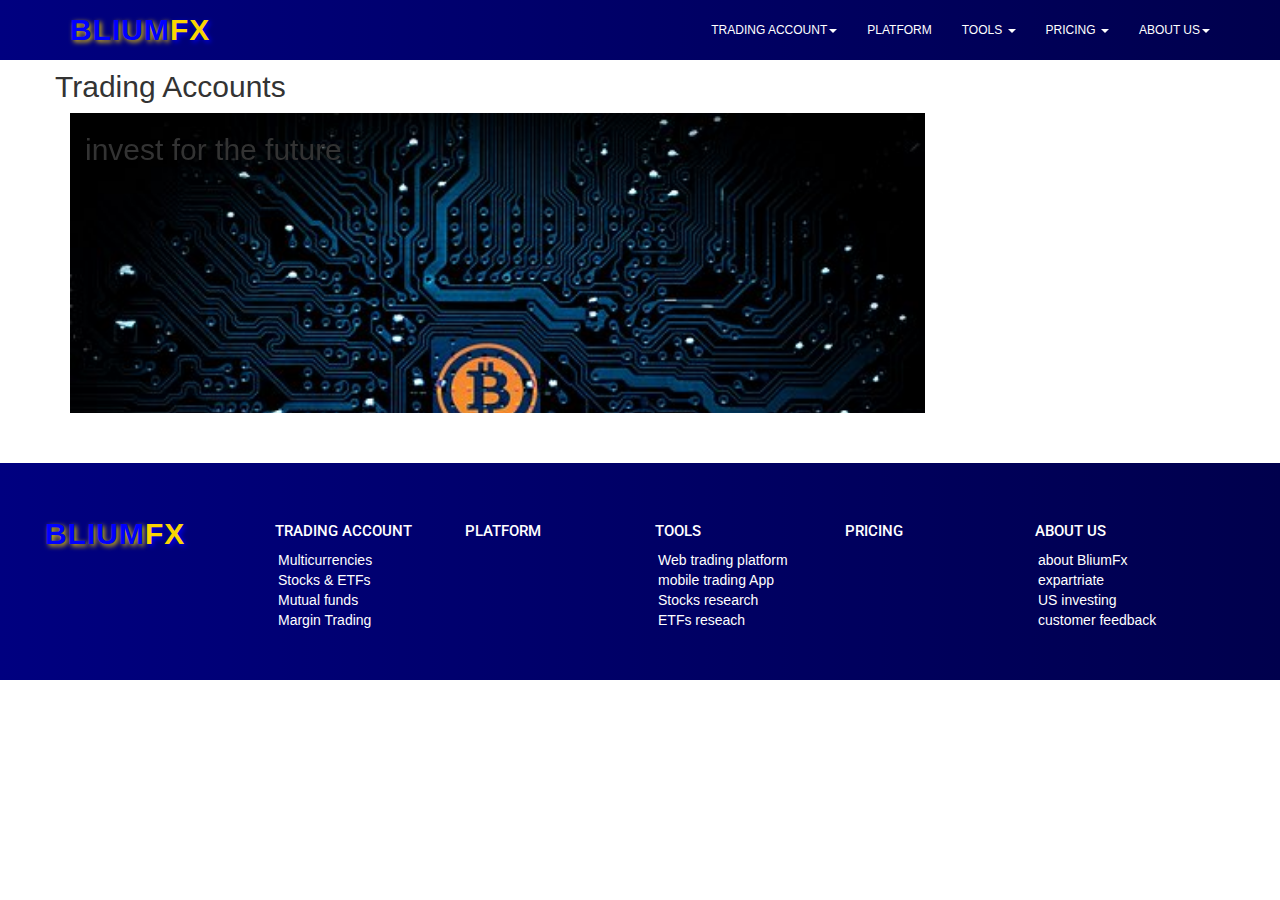
<file: html/tools.html>
<!DOCTYPE html>
<html lang="en">
<head>
  <meta charset="UTF-8">
  <meta name="viewport" content="width=device-width, initial-scale=1.0">
  <meta http-equiv="X-UA-Compatible" content="ie=edge">
  <title>BliumFX/tools.html</title>
  <link rel="stylesheet" href="../css/bootstrap.min.css">
  <link rel="stylesheet" href="../css/custom.css">
  <link rel="stylesheet" href="../js/bootstrap.js">
  <script src="../js/bootstrap.min.js"></script>
  <script src="../js/jquery.min.js"></script>
  <link href="https://fonts.googleapis.com/css?family=Luckiest+Guy&display=swap" rel="stylesheet">
  <link href="https://fonts.googleapis.com/css?family=Lato|Roboto&display=swap" rel="stylesheet">
  <style>
    .static-account{
      position: fixed;
      background-color:#f8f9fa;
      
      }
      #trade{
        padding-top:50px;
        padding-bottom: 50px;
        
      }
      
  </style>
</head>
<body>
  <nav class="navbar navbar-inverse navbar-fixed-top">
    <div class="container">
      <div class="navbar-header">
        <a href="#" class="navbar-brand">Blium<span class="logo">FX</span></a>
        <button type="button" class="navbar-toggle collapsed" data-toggle="collapse" data-target="#navbar-toggle" aria-expanded="false">
          <span class="icon-bar"></span>
          <span class="icon-bar"></span>
          <span class="icon-bar"></span>
        </button>
      </div>
      <div class="navbar-collapse collapse" id="navbar-toggle">
        <ul class="nav navbar-nav navbar-right">
          
          <li><a href="../html/tradingaccount.html">Trading Account<span class="caret"></span></a>
            <div class="sub-menu1">
              <ul>
                <li><a href="#">Multi-currencies</a></li>
                <li><a href="#">Stocks & ETFs</a></li>
                <li><a href="#">Mutual Stock</a></li>
                <li><a href="#">Margin Trading</a></li>
                
              </ul>
            </div>
          
          </li>
          <li><a href="../html/platform.html">Platform</a></li>
          <li><a href="../html/tools.html">Tools <span class="caret"></span></a>
            <div class="sub-menu1">
              <ul>
                <li><a href="#">Web Trading Platform</a></li>
                <li><a href="#">Mobile Traing App</a></li>
                <li><a href="#">Stock Research</a></li>
                <li><a href="#">ETFs Research</a></li>
                <li><a href="#">Investment Funds Research</a></li>
              </ul>
            </div>
          </li>
          <li><a href="../html/pricing.html">Pricing <span class="caret"></span></a>
            <div class="sub-menu1">
              <ul>
                <li><a href="../html/trading-account-fees.html">Trading Account Fees</a></li>
                <li><a href="#">Smart Portfolio</a></li>
                <li><a href="#">Interest & Margin Rates</a></li>
              </ul>
            </div>
          </li>
          <li><a href="#aboutus">About us<span class="caret"></span>

            <div class="sub-menu1">
              <ul>
                <li><a href="#">About BluimFx</a></li>
                <li><a href="#">US investing</a></li>
                <li><a href="#">Expertrates</a></li>
                <li><a href="#">Customer feedback</a></li>
              </ul>
            </div>
          </li>
        </ul>
        
      </div>
    </div>
  </nav>
  <section id="trade">
    <div class="container">
      <div class="row">
        <h2>Trading Accounts</h2>
      </div>
      <div class="col-md-3 static-account">
        <h2>Account Types</h2>
        <ul>
          <li>simple account</li>
          <li>Basic account</li>
          <li>Premiun account</li>
          <li>Multiple account</li>
        </ul>
      </div>
      <div class="col-md-9 currency">
        <h2>invest for the future</h2>
      </div>
    </div>
  </section>

  <section id="footer">
    <div class="footer">
      <div class="container">
        <div class="col-md-2">
          <p class="alogo">Blium<span class="logo">FX</span></p>
          
        </div>
        <div class="col-md-2">
          <h5>Trading account</h5>
          <ul>
            <li><a href="../html/tradingaccount.html">Multicurrencies</a></li>
            <li><a href="#">Stocks & ETFs</a></li>
            <li><a href="#">Mutual funds</a></li>
            <li><a href="#">Margin Trading</a></li>
          </ul>
        </div>
        <div class="col-md-2">
          <h5>Platform</h5>
        </div>
        <div class="col-md-2">
          <h5>tools</h5>
          <ul>
            <li><a href="#">Web trading platform</a></li>
            <li><a href="#">mobile trading App</a></li>
            <li><a href="#">Stocks research</a></li>
            <li><a href="#">ETFs reseach</a></li>
          </ul>
        </div>
        <div class="col-md-2">
          <h5>pricing</h5>
        </div>
        <div class="col-md-2">
          <h5>About us</h5>
          <ul>
            <li><a href="#">about BliumFx</a></li>
            <li><a href="#">expartriate</a></li>
            <li><a href="#">US investing</a></li>
            <li><a href="#">customer feedback</a></li>
          </ul>
        </div>
      </div>
    </div>
  </section>

</body>
</file>
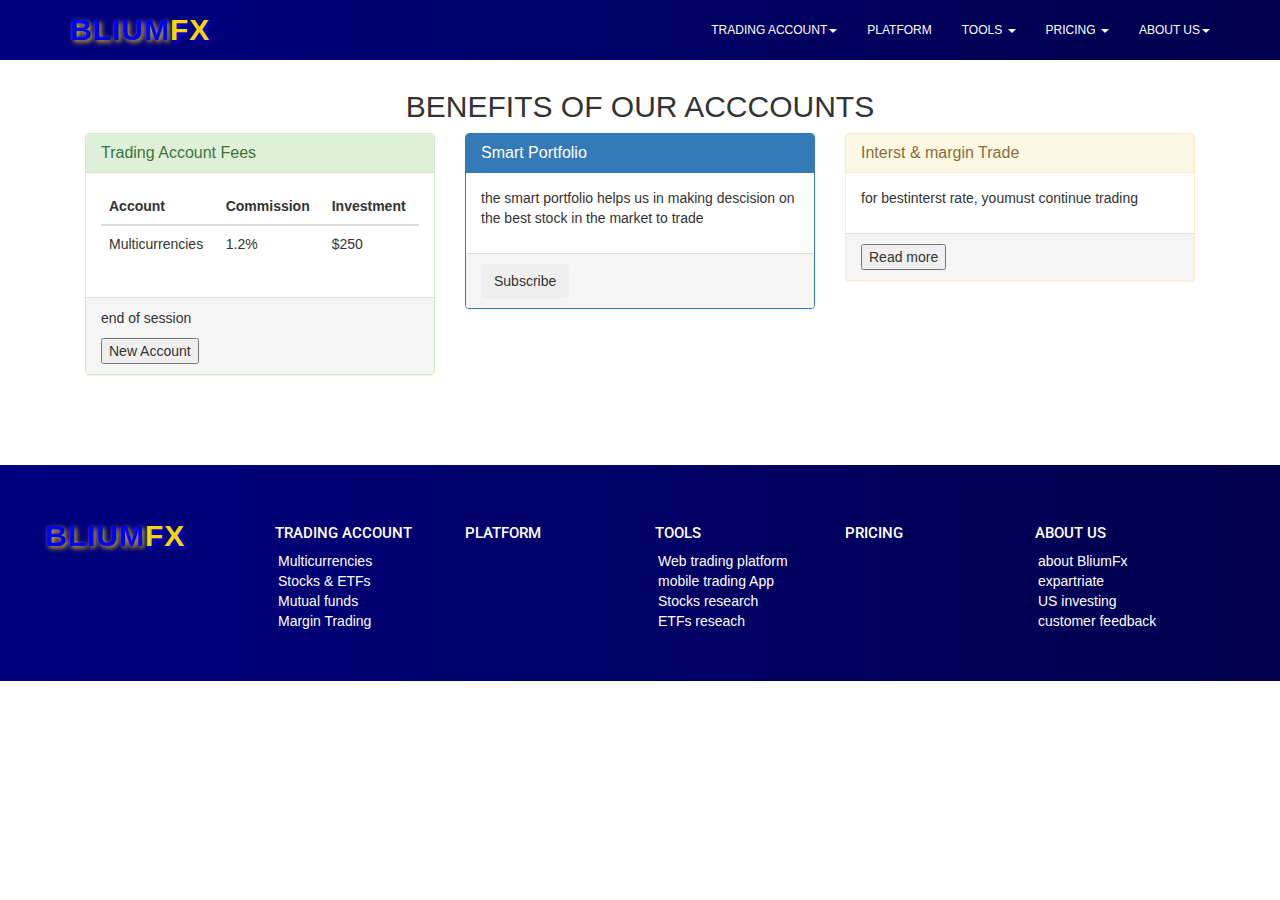
<file: html/trading-account-fees.html>
<!DOCTYPE html>
<html lang="en">
<head>
  <meta charset="UTF-8">
  <meta name="viewport" content="width=device-width, initial-scale=1.0">
  <meta http-equiv="X-UA-Compatible" content="ie=edge">
  <title>BliumFX/platform.html</title>
  <link rel="stylesheet" href="../css/bootstrap.min.css">
  <link rel="stylesheet" href="../css/custom.css">
  <link rel="stylesheet" href="../js/bootstrap.js">
  <script src="../js/bootstrap.min.js"></script>
  <script src="../js/jquery.min.js"></script>
  <link href="https://fonts.googleapis.com/css?family=Luckiest+Guy&display=swap" rel="stylesheet">
  <link href="https://fonts.googleapis.com/css?family=Lato|Roboto&display=swap" rel="stylesheet">
  <style>
    .static-account{
      position: fixed;
      background-color:#f8f9fa;
      
      }
      #trade{
        padding-top:70px;
        padding-bottom: 70px;
        
      }
      
  </style>
</head>
<body>
  <nav class="navbar navbar-inverse navbar-fixed-top">
    <div class="container">
      <div class="navbar-header">
        <a href="#" class="navbar-brand">Blium<span class="logo">FX</span></a>
        <button type="button" class="navbar-toggle collapsed" data-toggle="collapse" data-target="#navbar-toggle" aria-expanded="false">
          <span class="icon-bar"></span>
          <span class="icon-bar"></span>
          <span class="icon-bar"></span>
        </button>
      </div>
      <div class="navbar-collapse collapse" id="navbar-toggle">
        <ul class="nav navbar-nav navbar-right">
          
          <li><a href="../html/tradingaccount.html">Trading Account<span class="caret"></span></a>
            <div class="sub-menu1">
              <ul>
                <li><a href="#">Multi-currencies</a></li>
                <li><a href="#">Stocks & ETFs</a></li>
                <li><a href="#">Mutual Stock</a></li>
                <li><a href="#">Margin Trading</a></li>
                
              </ul>
            </div>
          
          </li>
          <li><a href="../html/platform.html">Platform</a></li>
          <li><a href="#ToolsResearch">Tools <span class="caret"></span></a>
            <div class="sub-menu1">
              <ul>
                <li><a href="#">Web Trading Platform</a></li>
                <li><a href="#">Mobile Traing App</a></li>
                <li><a href="#">Stock Research</a></li>
                <li><a href="#">ETFs Research</a></li>
                <li><a href="#">Investment Funds Research</a></li>
              </ul>
            </div>
          </li>

          <li><a href="../html/pricing.html">Pricing <span class="caret"></span></a>
            <div class="sub-menu1">
              <ul>
                <li><a href="#">Trading Account Fees</a></li>
                <li><a href="#">Smart Portfolio</a></li>
                <li><a href="#">Interest & Margin Rates</a></li>
              </ul>
            </div>
          </li>
          <li><a href="#aboutus">About us<span class="caret"></span>

            <div class="sub-menu1">
              <ul>
                <li><a href="#">About BluimFx</a></li>
                <li><a href="#">US investing</a></li>
                <li><a href="#">Expertrates</a></li>
                <li><a href="../html/contactus.html">Contact us</a></li>
              </ul>
            </div>
          </li>
        </ul>
        
      </div>
    </div>
  </nav>
  <section id="trade">
    <div class="container">
        <h2 class="text-center">BENEFITS OF OUR ACCCOUNTS</h2>
    
        <div class="col-md-4">
          <div class="panel panel-success">
            <div class="panel-heading">
              <h2 class="panel-title">Trading Account Fees</h2>
            </div>
            <div class="panel-body">
              <table class="table">
                <thead>
                  <tr>
                    <th>Account</th>
                    <th>Commission</th>
                    <th>Investment</th>
                 </tr>
                </thead>
                <tbody>
                  <tr>
                    <td>Multicurrencies</td>
                    <td>1.2%</td>
                    <td>$250</td>
                  </tr>
                </tbody>
              </table>
            </div>
            <div class="panel-footer">
              <p>end of session</p>
              <button>New Account</button>
            </div>
          </div>
        </div>
        <div class="col-md-4">
          <div class="panel panel-primary">
            <div class="panel-heading">
              <h2 class="panel-title">Smart Portfolio</h2>
            </div>
            <div class="panel-body">
              <p>the smart portfolio helps us in making descision
                on the best stock in the market to trade
              </p>
            </div>
            <div class="panel-footer">
              <button type="button" class="btn btn-succes">Subscribe</button>

            </div>
          </div>
        </div>
        <div class="col-md-4">
          <div class="panel panel-warning">
            <div class="panel-heading">
              <h2 class="panel-title">Interst & margin Trade</h2>
            </div>
            <div class="panel-body">
              <p>for bestinterst rate, youmust continue trading</p>
            </div>
            <div class="panel-footer">
              <button>Read more</button>
            </div>
          </div>
        </div>
      </div>
    </div>
  </section>

  <section id="footer">
    <div class="footer">
      <div class="container">
        <div class="col-md-2">
          <p class="alogo">Blium<span class="logo">FX</span></p>
          
        </div>
        <div class="col-md-2">
          <h5>Trading account</h5>
          <ul>
            <li><a href="../html/tradingaccount.html">Multicurrencies</a></li>
            <li><a href="#">Stocks & ETFs</a></li>
            <li><a href="#">Mutual funds</a></li>
            <li><a href="#">Margin Trading</a></li>
          </ul>
        </div>
        <div class="col-md-2">
          <h5>Platform</h5>
        </div>
        <div class="col-md-2">
          <h5>tools</h5>
          <ul>
            <li><a href="#">Web trading platform</a></li>
            <li><a href="#">mobile trading App</a></li>
            <li><a href="#">Stocks research</a></li>
            <li><a href="#">ETFs reseach</a></li>
          </ul>
        </div>
        <div class="col-md-2">
          <h5>pricing</h5>
        </div>
        <div class="col-md-2">
          <h5>About us</h5>
          <ul>
            <li><a href="#">about BliumFx</a></li>
            <li><a href="#">expartriate</a></li>
            <li><a href="#">US investing</a></li>
            <li><a href="#">customer feedback</a></li>
          </ul>
        </div>
      </div>
    </div>
  </section>

</body>
</file>
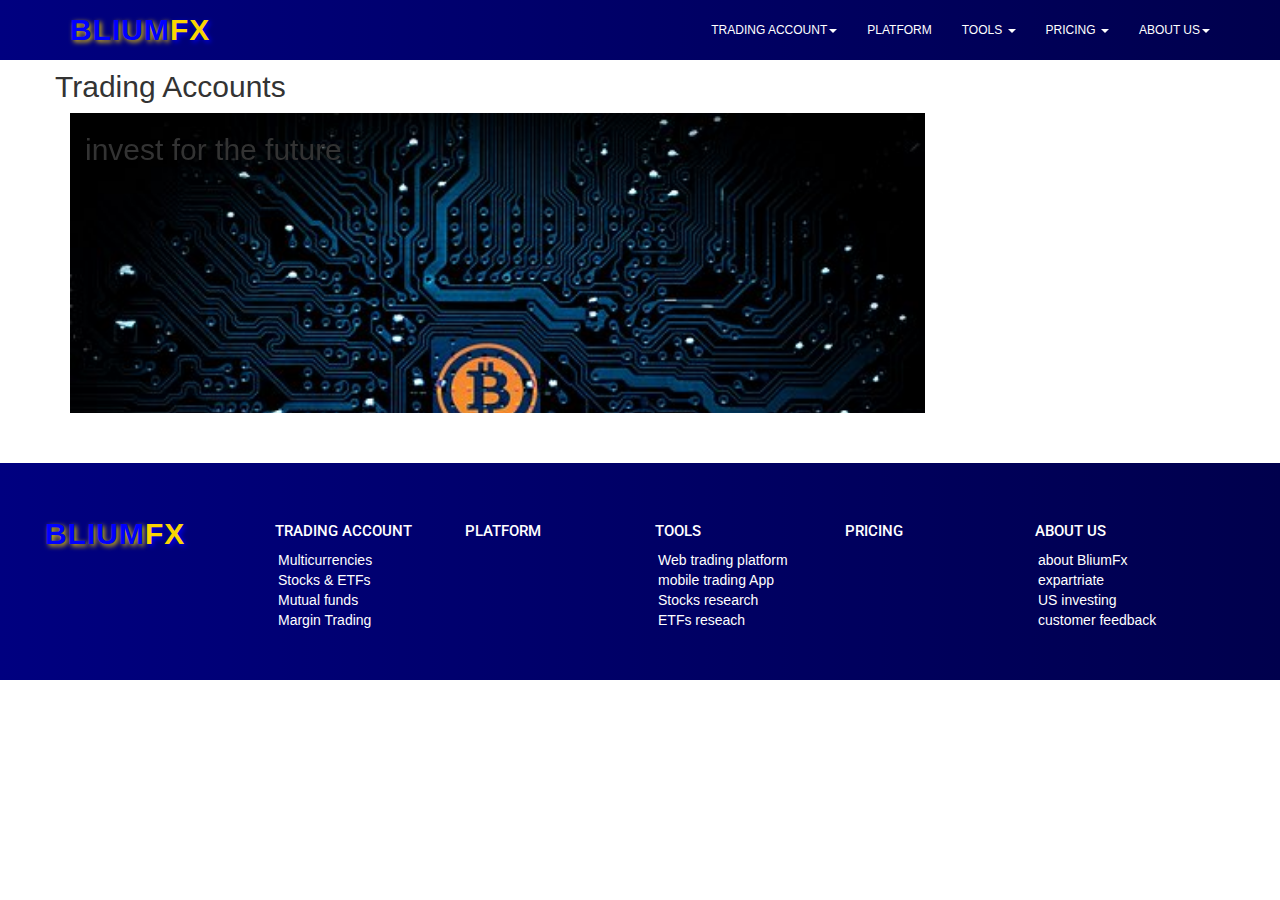
<file: html/tradingaccount.html>
<!DOCTYPE html>
<html lang="en">
<head>
  <meta charset="UTF-8">
  <meta name="viewport" content="width=device-width, initial-scale=1.0">
  <meta http-equiv="X-UA-Compatible" content="ie=edge">
  <title>BliumFX/trading account</title>
  <link rel="stylesheet" href="../css/bootstrap.min.css">
  <link rel="stylesheet" href="../css/custom.css">
  <link rel="stylesheet" href="../js/bootstrap.js">
  <script src="../js/bootstrap.min.js"></script>
  <script src="../js/jquery.min.js"></script>
  <link href="https://fonts.googleapis.com/css?family=Luckiest+Guy&display=swap" rel="stylesheet">
  <link href="https://fonts.googleapis.com/css?family=Lato|Roboto&display=swap" rel="stylesheet">
  <style>
    .static-account{
      position: fixed;
      background-color:#f8f9fa;
      
      }
      #trade{
        padding-top:50px;
        padding-bottom: 50px;
        
      }
      
  </style>
</head>
<body>
  <nav class="navbar navbar-inverse navbar-fixed-top">
    <div class="container">
      <div class="navbar-header">
        <a href="#" class="navbar-brand">Blium<span class="logo">FX</span></a>
        <button type="button" class="navbar-toggle collapsed" data-toggle="collapse" data-target="#navbar-toggle" aria-expanded="false">
          <span class="icon-bar"></span>
          <span class="icon-bar"></span>
          <span class="icon-bar"></span>
        </button>
      </div>
      <div class="navbar-collapse collapse" id="navbar-toggle">
        <ul class="nav navbar-nav navbar-right">
          
          <li><a href="../html/tradingaccount.html">Trading Account<span class="caret"></span></a>
            <div class="sub-menu1">
              <ul>
                <li><a href="#">Multi-currencies</a></li>
                <li><a href="#">Stocks & ETFs</a></li>
                <li><a href="#">Mutual Stock</a></li>
                <li><a href="#">Margin Trading</a></li>
                
              </ul>
            </div>
          
          </li>
          <li><a href="../html/platform.html">Platform</a></li>
          <li><a href="../html/tools.html">Tools <span class="caret"></span></a>
            <div class="sub-menu1">
              <ul>
                <li><a href="#">Web Trading Platform</a></li>
                <li><a href="#">Mobile Traing App</a></li>
                <li><a href="#">Stock Research</a></li>
                <li><a href="#">ETFs Research</a></li>
                <li><a href="#">Investment Funds Research</a></li>
              </ul>
            </div>
          </li>

          <li><a href="../html/pricing.html">Pricing <span class="caret"></span></a>
            <div class="sub-menu1">
              <ul>
                <li><a href="../html/trading-account-fees.html">Trading Account Fees</a></li>
                <li><a href="#">Smart Portfolio</a></li>
                <li><a href="#">Interest & Margin Rates</a></li>
              </ul>
            </div>
          </li>
          <li><a href="#aboutus">About us<span class="caret"></span>

            <div class="sub-menu1">
              <ul>
                <li><a href="#">About BluimFx</a></li>
                <li><a href="#">US investing</a></li>
                <li><a href="#">Expertrates</a></li>
                <li><a href="#">Customer feedback</a></li>
              </ul>
            </div>
          </li>
        </ul>
        
      </div>
    </div>
  </nav>
  <section id="trade">
    <div class="container">
      <div class="row">
        <h2>Trading Accounts</h2>
      </div>
      <div class="col-md-3 static-account">
        <h2>Account Types</h2>
        <ul>
          <li>simple account</li>
          <li>Basic account</li>
          <li>Premiun account</li>
          <li>Multiple account</li>
        </ul>
      </div>
      <div class="col-md-9 currency">
        <h2>invest for the future</h2>
      </div>
    </div>
  </section>

  <section id="footer">
    <div class="footer">
      <div class="container">
        <div class="col-md-2">
          <p class="alogo">Blium<span class="logo">FX</span></p>
          
        </div>
        <div class="col-md-2">
          <h5>Trading account</h5>
          <ul>
            <li><a href="#">Multicurrencies</a></li>
            <li><a href="#">Stocks & ETFs</a></li>
            <li><a href="#">Mutual funds</a></li>
            <li><a href="#">Margin Trading</a></li>
          </ul>
        </div>
        <div class="col-md-2">
          <h5>Platform</h5>
        </div>
        <div class="col-md-2">
          <h5>tools</h5>
          <ul>
            <li><a href="#">Web trading platform</a></li>
            <li><a href="#">mobile trading App</a></li>
            <li><a href="#">Stocks research</a></li>
            <li><a href="#">ETFs reseach</a></li>
          </ul>
        </div>
        <div class="col-md-2">
          <h5>pricing</h5>
        </div>
        <div class="col-md-2">
          <h5>About us</h5>
          <ul>
            <li><a href="#">about BliumFx</a></li>
            <li><a href="#">expartriate</a></li>
            <li><a href="#">US investing</a></li>
            <li><a href="#">customer feedback</a></li>
          </ul>
        </div>
      </div>
    </div>
  </section>

</body>
</file>
<file: css/custom.css>
/* #e05915 */
body{
  margin:0;
  padding:0;
  
}

.navbar .navbar-brand{
  font-size:30px;
  color:blue;
  text-shadow: 2px 2px .5rem rgb(235, 199, 0);
  letter-spacing: 1px;
  font-weight: bold; 
  font-family: 'Segoe UI', Tahoma, Geneva, Verdana, sans-serif;
  text-transform:uppercase;
}
.navbar{
    border-radius: 0;
    border:0;
    background-image:linear-gradient(to right, #000080,#00004d);
    /* font-weight:normal; */
    padding:5px;

    
}
.navbar .navbar-nav li a{
  color:#fff !important;
  font-size:12px;
  display:block;
  /* font-weight:bold; */
  text-transform: uppercase;
  /* font-family: Georgia, 'Times New Roman', Times, serif; */
  font-family: Arial, Helvetica, sans-serif
    
    
}


.navbar .navbar-nav li a:hover{
    color:#fcce01 !important;
    /* border-bottom:3px solid #e05915; */
    
    /* font-size: 20px; */
}

.navbar .navbar-nav li a:active{
    
    background-color:  #e05915!important;
}
.sub-menu1{
  display:none;
  
}
.sub-menu1 li a{
  text-decoration:none !important;
  /* font-size:16px !important; */
  /* font-weight:normal !important; */
  text-transform: capitalize !important;
}
.navbar-nav li:hover .sub-menu1{
  position:absolute;
  display:block;
  margin-top:5px;
  margin-left:-48px;
}
.navbar-nav li:hover .sub-menu1 ul li{
  width:200px;
  padding:10px;
  border-bottom: 1px solid #000;
  background-image:linear-gradient(to right,#00004d,#4d00b2);
    
  

}
.navbar .navbar-nav li:hover .sub-menu1 ul li:last-child{
  border-bottom:none;
}
.navbar .navbar-nav li:hover .sub-menu1 ul{
  list-style-type: none;
}

.logo{
  font-size:30px;
  color:rgb(250, 213, 2) !important;
  font-weight: bold;
  text-shadow: 2px 2px .5rem blue;
}
#myheader{
  position: relative;
  height:100vh;
  width:100%;
  background-image: url('../images/bitbanner.jpg');
  background-size: cover;
  background-repeat:no-repeat;
  background-blend-mode: difference;
}
.main{
  position:absolute;
  top:45%;
  left:100px;
  text-align:center;
  /* background-color:#ccc; */
  transform: translateX(-50%);
  transform: translateY(-50%);
  padding:50px;
}
.inner-content{
  text-align: center;
  padding: 0 15px;
  color: #fff;
  font-size: 26px;
  line-height: 36px;
  z-index: 2;
  font-family:'Roboto', sans-serif;
}
.account-button{
  position: absolute;
  top:90%;
  left:37%;
  background-color:goldenrod;
  color:#fff;
  font-size:16px;
  font-weight:bold;
  padding:10px;
  /* position: absolute; */
  /* margin-top:450px; */
  /* margin-left:400px; */
  text-align:center;
  border:0;
  outline:none;
  border-radius:5px;
  text-transform:uppercase;
}
#main-heading{
  position:relative;
  /* top:150px; */
  color:#fff;
  font-size:55px;
  text-align:center;
  font-weight:bold;
  text-transform: capitalize;
  font-family: 'Roboto', sans-serif;
}
#main-content{
  
  color:#fff;
  font-size:25px;
  line-height: 3.1rem;
  /* padding:10px; */
  font-family:'lato', sans-serif;
  
  
}
#reg-form{
  position: relative;
  top:30px;
  
}
.custom-input{
  /* padding:20px 15px; */
  outline:none;
  height:44px;
  font-size:16px;
  
}
.easy-to-learn{
  background-color: #d6794a;
  position: relative;
  padding:74px 56px;

}
.simple{
  font-size: 30px;
  font-weight:bold;
  font-family: 'lato', sans-serif;
  text-align: center;;
  text-transform:capitalize;
  color:#151517;;

}
#simple-para{
  font-size:1.4em;
  line-height: 2em;
  color:#fff;
  margin: 0.5em 0 2em 0;
  padding:10px 12px;

}
.wrapper{
  width:100% !important;
}
.trading{
  position:relative;
  top:10px;
  left:30%;
  background-color:black;
  color:#fff;
  font-size:22px;
  border:none;
  outline:none;
  font-weight:bold
}
.trading:hover{
  color:#ccc;
}
.atrade{
  text-decoration: none;

}
.atrade:hover{
  text-decoration:none;
  cursor: pointer;
}
.benefit{
  text-align:center;
  font-size:15px;
  padding:5px;
  font-family: Arial, Helvetica, sans-serif;
  line-height: 1.4em;
}
.title-trading{
  color:#151517;
  font-size:22px;
  font-family:'lato', sans-serif;
  font-weight: bold;
  text-align:center;
}
.features{
  position:relative;
  top:-30px;
  bottom: 10px;
  padding:30px;
}
.imgbox{
  color:blue;
}

.secure{
  margin:0;
  padding:0;
  list-style-type: none;

}
.secureL{
  font-size: 14px;
  color:#555555;
  font-family: Arial, Helvetica, sans-serif;
  margin-bottom:10px
}

.benefits{
  text-align:center;
  font-size:22px;
  text-transform:capitalize;
  color:blue;
  font-family:'lato',sans-serif;
  font-weight:bold;

}
.safe{
  text-align: center;
  font-size:17px;
  color:#151517;
  padding:5px;
  font-family:'Segoe UI', Tahoma, Geneva, Verdana, sans-serif;
  
}
.trade-benefit{
  padding-top:20px;
  font-size:40px;
  font-weight:bold;
  text-align:center;
  font-family:'Roboto',sans-serif;
  text-transform: uppercase;
  color:#e05915;

}
.new-style{
  margin-top:5px;
  margin-bottom: 7px;
  padding:30px;

}
#your-investment{
  margin-bottom:40px;
  text-align:center;
  font-weight:bold;
  color:#4d00b2;
  font-family: 'Roboto', sans-serif;
  font-size:40px;
 
}
.apply{
  text-transform:uppercase;
  font-size:50px;
  color:blue;
  font-weight:400;
  margin-bottom:50px;
}
.alogo{
  font-size:30px;
  color:blue;
  text-shadow: 2px 2px .5rem rgb(235, 199, 0);
  letter-spacing: 1px;
  font-weight: bold; 
  font-family: 'Segoe UI', Tahoma, Geneva, Verdana, sans-serif;
  text-transform:uppercase;
  margin-left:-40px;

}
.footer{
  background-image:linear-gradient(to right, #000080,#00004d);
  padding:50px;
  color:#fff;
  font-size:14px;
  font-family:Arial, Helvetica, sans-serif;

}
.footer h5{
  font-size:15px;
  text-transform:uppercase;
  font-family:'Roboto', sans-serif;
}
.footer ul{
  margin:0;
  padding:0;
  list-style-type:none;
}
.footer li{
  margin-left:-5px;
}
.footer li a{
  text-decoration:none;
  color:#fff;
  padding:5px 8px;
}
.footer li a:hover{
  color:gold;
}
.start-button{
  margin-left:45%;
  background-image:linear-gradient(to right,#c53a17,#4d00b2);
  font-size:20px;
  border-radius:20px;
  outline:none;
  border:none;
  color:#fff;
  padding:10px;
}
.explore{
  font-size: 45px;
  /* line-height: 60px; */

}
.explore-para{
  color: #1c2e3d;
  margin-bottom: 30px;
  font-size: 16px;

}
.platform{
  padding:50px;
  background-color: aliceblue;
}
.tools{
  margin-top:30px;
  margin-bottom:30px;
  padding:50px;
}
#about-us{
  padding-top:50px;
  padding-bottom:50px;
  background-color:#f8f9fa;
}
#about-us ul li{
  margin:10px 0;
}
#about-us h2{
  margin-left:40px;
  font-size:30px;
  font-weight:400;
}
.testimonials{
  margin-top:50px;
  border-left:4px solid #c53a17;
  margin-bottom:50px;
}
.user-details{
  display:inline-block;
  font-size:12px;
}
.testimonials img{
  height:60px;
  width:60px;
  margin:0 10px;
}
.social-icon img{
  height:60px;
  transition:0.5s;
}
.social-icon a:hover img{
  transform: translateY(-8px);
}
.currency{
  position:relative;
  background-image: url('../images/bitcoin.jpg');
  background-size:cover;
  height:300px;
  
}
</file>
